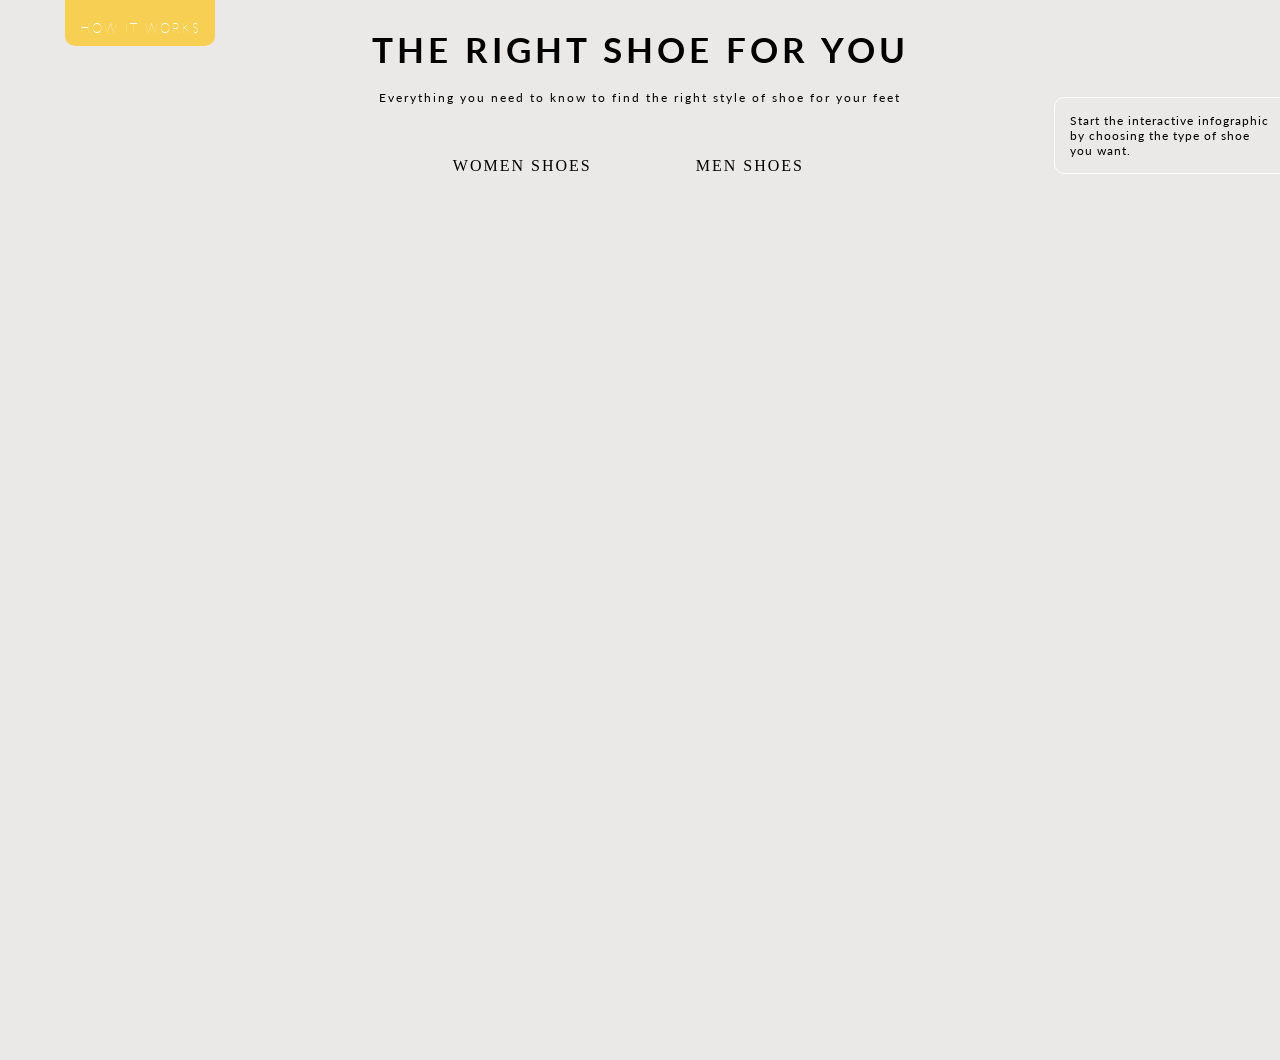
<file: Main.html>
<!DOCTYPE html>

<html lang="en">
<head>
	  <meta charset = "utf-8"/>
		<link rel="stylesheet" type="text/css" href="Main.css"/>
		<link href="https://fonts.googleapis.com/css?family=Lato|Roboto:300,400" rel="stylesheet">
		<script type="text/javascript" src = "Main.js"></script>
</head>

<body>
<div style="cursor: pointer;" onclick="test()" id = "square">HOW IT WORKS</div>


	<!--- Main Intro -->
	<div class = "TitleDiv" >
	<h1 class="animate right">THE RIGHT SHOE FOR YOU</h1><br/>
	<p class="animate left">Everything you need to know to find the right style of shoe for your feet</p>
</div>

<div id = "moreInfoSection">
	<div class = "moreInfoText1">
		  WELCOME TO THIS INTERACTIVE WEB INFOGRAPHIC.</div>
			<div class = "moreInfoText">
		 THE GOAL OF THIS DYNAMIC INFOGRAPHIC IS TO TEACH YOU ABOUT THE IMPORTANCE OF CHOOSING
			THE RIGHT SHOES FOR YOUR FEET, TAKING INTO CONSIDERATION YOUR STYLE, YOUR ARCH TYPE AND YOUR FOOT ALIGNMENT.
<br/><br/>
			FILL OUT THE WEB FORM ACCORDING TO YOUR FEET TYPE AND LEARN ALONG THE WAY. INTERACTIVE ELEMENTS WILL POP UP DURING YOUR JOURNEY
			& YOU WILL SEE THE INFOGRAPHIC EXPAND AS YOU ENTER MORE & MORE INFORMATION.
			</div>
			<div class = "moreInfoText1">HAVE FUN!</div>
</div>

<div id = "firstSentence">
Start the interactive infographic <br/> by choosing the type of shoe you want.
</div>

<div class = "topSectionDiv">
	<form>
	<table class = "topSectionTable1">
			<tr>
				  <td class = "radioButtonColumn1">

							  <label><input type="radio" id = "radioStyle1" name = "shoes" value = "FemaleShoes"/>
									<a href="#" id ="radioOption0" class = "initOption0" onclick="test1()">WOMEN SHOES</a></label>


					</td>
					<td class = "radioButtonColumn2">
						<label><input type="radio" id = "radioStyle2" name = "shoes" value = "MenShoes"/>
							<a href="#" id = "radioOption1" class = "initOption1" onclick="test2()">MEN SHOES</a></label>
						</td>
			</tr>
	</table>
	</form>

	<div id = "typeID">
		  What style of shoe are you looking for?
	</div>

	<table class = "topSectionTable">
		<tr>
			  <td class = "boxes">
					<?xml version="1.0" encoding="utf-8"?>
				<!-- Generator: Adobe Illustrator 22.0.1, SVG Export Plug-In . SVG Version: 6.00 Build 0)  -->
				<svg id="sneakerIcon" onclick="firstSectionDisplay()" onmouseover="mouseOver1()" onmouseout="mouseOver2()" version="1.1" xmlns="http://www.w3.org/2000/svg" xmlns:xlink="http://www.w3.org/1999/xlink" x="0px" y="0px"
					 viewBox="0 0 449.1 458.3" style="enable-background:new 0 0 449.1 458.3;" xml:space="preserve">
				<style type="text/css">
					.st0{fill:#F8D146;}
					.st1{fill:none;stroke:#FFFFFF;stroke-width:3;stroke-miterlimit:10;}
					.st2{fill:#FFFFFF;}
				</style>
				<circle class="st0" cx="220.5" cy="225.8" r="215.9"/>
				<circle class="st1" cx="220.5" cy="225.8" r="199"/>
				<g>
					<path class="st2" d="M119.9,285c4.1,6.7,23.6,8.8,31.4,8.1c12.9-1.1,43-7.5,50.6-9.7c21.6-6.4,40.6-19.7,62.1-26.5
						c13.9-4.4,23.3-7.3,36.2-14.2c5.5-2.9,11.4-7.1,10.9-13.3c-0.3-2.7-5.1-12.4-6.9-14.4c-18.7-21.7-26.9-48.9-28.8-50.2
						c-4.8-3.4-9.1-1.5-13.5,2.5c-4.4,4-9.3,7.5-14.4,10.5c-1.7,1-7.2,0.8-7.2-4.4c0-4.9-6.8-7-11.8-7.1c-8.4-0.1-21.1,13.7-23.8,16.1
						c-9.8,8.7-24.2,35.5-31.8,46.2c-7.4,10.5-13.4,15.2-24.4,21.8c-7.6,4.6-15,9.4-22.2,14.6C121.2,268.7,116.9,280,119.9,285z"/>
					<g>
						<path class="st2" d="M119.3,285.4c3.8,5.4,11.8,6.8,17.8,7.7c6.4,1,12.6,1.1,19,0.2c15.2-2,30.7-4.8,45.4-9.1
							c22.8-6.5,42.6-20.3,65.2-27.5c9.9-3.1,19.7-6.5,29.1-11.1c6.2-3,16.9-7.8,15.9-16.4c-0.7-5.6-4.7-11.9-8.2-16.1
							c-7.1-8.7-13-18.3-18-28.3c-3-6-5.3-12.4-8.4-18.4c-2.4-4.8-8.1-5-12.4-2.3c-4.7,2.9-8.5,7.1-13.1,10.1c-2.1,1.4-4.7,3.7-7.4,3.1
							c-3.3-0.8-2.7-4.2-3.8-6.5c-2.5-5.4-11.4-6.3-16.3-4.4c-6.6,2.4-12.2,7.9-17.1,12.7c-4.6,4.5-8.8,9.1-12.5,14.4
							c-11.8,16.7-20.2,37.7-37,50.2c-10.3,7.6-22.4,12.8-32.2,21.2C120.2,269.2,116,278.8,119.3,285.4c0.4,0.9,1.7,0.1,1.3-0.8
							c-2.2-4.3-0.2-10,2-13.9c2.8-5.1,8-7.9,12.7-11.1c8.1-5.5,17-10,24.7-16.1c12.1-9.4,19.2-23.4,27.2-36.2
							c7.4-11.8,15.1-22.4,25.6-31.6c6.3-5.5,14-11.4,22.6-7.4c4.3,2,3,5.5,5.3,8.5c1.3,1.7,3.7,2.4,5.7,2c2.9-0.5,5.9-3.2,8.2-4.8
							c4.3-3,8.8-9,14-10c7.2-1.5,8.6,6.3,10.8,11.2c3.2,7.3,6.7,14.5,10.8,21.3c2.5,4.2,5.1,8.3,8,12.2c2.3,3.1,5,5.9,6.9,9.2
							c1.7,3,3.7,6.4,4.6,9.7c1.7,6.3-3.2,10.5-8.1,13.3c-8.8,5.2-18.5,8.9-28.2,12.1c-9.4,3.1-18.6,6.1-27.6,10.2
							c-9.5,4.3-18.7,9.3-28.2,13.4c-16,7-33.1,10.3-50.3,13.4c-7.2,1.3-14.5,2.7-21.8,2.4c-7.4-0.3-20.3-1.1-25.1-7.8
							C120,283.8,118.7,284.6,119.3,285.4z"/>
					</g>
				</g>
				<g>
					<path class="st0" d="M120.1,280.3c4.1,6.7,23.6,8.8,31.4,8.1c12.9-1.1,43-7.5,50.6-9.7c21.6-6.4,40.6-19.7,62.1-26.5
						c13.9-4.4,23.3-7.3,36.2-14.2c5.5-2.9,11.4-7.1,10.9-13.3c-0.3-2.7-5.1-12.4-6.9-14.4c-18.7-21.7-26.9-48.9-28.8-50.2
						c-4.8-3.4-9.1-1.5-13.5,2.5c-4.4,4-9.3,7.5-14.4,10.5c-1.7,1-7.2,0.8-7.2-4.4c0-4.9-7-8.2-11.9-8.6c-15.6-1.3-18.9,9.1-21.8,12.7
						c-8.3,10.2-26,40.5-33.6,51.2c-7.4,10.5-13.4,15.2-24.4,21.8c-7.6,4.6-15,9.4-22.2,14.6C121.3,264,117,275.3,120.1,280.3z"/>
					<g>
						<path class="st2" d="M119.4,280.7c3.8,5.3,11.8,6.8,17.8,7.7c6.8,1.1,13.3,1,20.1,0.1c15.5-2.1,31.6-4.9,46.5-9.6
							c11.1-3.5,21.5-8.7,32-13.8c11.2-5.5,22.4-10.2,34.3-14c9.9-3.2,19.7-6.8,28.9-11.6c6-3.1,14.5-8.1,12.5-16.2
							c-1.9-7.8-7.4-13.8-12-20c-6.3-8.5-11.5-17.7-15.9-27.3c-1.5-3.2-3-6.5-4.4-9.8c-0.8-1.9-1.5-4.4-2.8-6c-4.8-6.1-12.2-0.6-16.4,3
							c-3.1,2.6-11.1,10.5-15.8,9.4c-2.9-0.7-3.5-7.2-6.1-9.5c-5.3-4.7-14.2-5.1-20.5-2.6c-5.4,2.1-8,6.4-11.1,10.9
							c-4.1,5.9-8.3,11.7-12.2,17.7c-5.5,8.6-10.9,17.3-16.4,25.9c-5.6,8.7-11.4,17.1-19.8,23.4c-10.3,7.8-22.2,13.2-32.3,21.3
							C120.4,264.1,116,274,119.4,280.7c0.4,0.9,1.7,0.1,1.3-0.8c-2.2-4.3-0.2-10,2-13.9c3-5.3,8.6-8.3,13.5-11.6
							c7.9-5.3,16.5-9.7,24-15.6c11.7-9.2,19-22.9,26.8-35.2c7.2-11.4,14.9-22.3,22.3-33.5c4.5-6.8,10.8-10.3,19.2-9.4
							c2.4,0.2,4.8,0.9,6.9,2.2c3.2,1.9,3.3,4,4.4,7.1c0.7,2,1.6,3.4,3.8,4c1.5,0.5,3,0.3,4.4-0.3c4.7-1.8,9.3-6.1,13.2-9.4
							c3.7-3.1,10.3-8.5,14.4-2.6c1.1,1.7,1.8,3.9,2.6,5.8c3,7,6.2,13.8,9.9,20.5c4.7,8.4,10.4,15.7,16,23.4c1.8,2.4,3.1,5.3,4.3,8
							c2.5,5.5,2.6,10-2.5,14.2c-7.8,6.6-19.1,10.3-28.5,13.6c-9.4,3.3-19,6-28.2,10c-9.8,4.3-19.3,9.4-29,13.8
							c-16.4,7.5-33.7,11-51.4,14.2c-7.6,1.4-15.3,3-23,2.6c-7.4-0.3-20.3-1.1-25.1-7.8C120.2,279.1,118.9,279.9,119.4,280.7z"/>
					</g>
				</g>
				<g>
					<g>
						<path class="st2" d="M118.9,275.8c14.3,4.1,29.7,7.3,44.5,4.1c18.3-3.9,37.1-8.3,54.6-15.1c6.1-2.4,11.9-5.2,17-9.3
							c5.7-4.6,12.2-7.8,18.6-11.2c17.8-9.4,35.9-19.4,54.9-26c0.9-0.3,0.5-1.8-0.4-1.4c-16.2,5.6-31.6,13.8-46.8,21.7
							c-8.3,4.3-17.9,8.2-25.3,14.1c-16.5,13.2-38.5,17.6-58.6,22.5c-8,1.9-16,4.3-24.3,4.6c-11.5,0.4-23-2.1-34-5.3
							C118.3,274,117.9,275.5,118.9,275.8L118.9,275.8z"/>
					</g>
				</g>
				<g>
					<path class="st0" d="M203.4,227.8c-7.2-6-14-11-21.6-16.5l-1.9,2.9c8.1,4.4,14.6,9.7,21.6,15.7"/>
					<g>
						<path class="st2" d="M203.6,227.6c-7-5.8-14.3-11.2-21.7-16.5c-0.2-0.1-0.4,0-0.5,0.1c-0.6,1-1.3,1.9-1.9,2.9
							c-0.1,0.2,0,0.4,0.1,0.5c7.8,4.4,14.7,9.8,21.5,15.6c0.4,0.3,0.9-0.2,0.5-0.5c-3.2-2.7-6.5-5.5-9.8-8c-2.1-1.6-4.2-3.1-6.3-4.5
							c-1-0.7-5-2.6-5-3.2c0-0.2,0.7-1.2,0.9-1.3c1.2-1-0.6-1,1.6,0c2.2,1,4.3,3.1,6.2,4.5c4.7,3.5,9.4,7.1,13.9,10.9
							C203.5,228.4,204,227.9,203.6,227.6L203.6,227.6z"/>
					</g>
				</g>
				<g>
					<path class="st0" d="M209.2,220.5c-7.2-6-14.6-11.8-22.2-17.2l-1.9,2.9c8.1,4.4,15.1,10.5,22.1,16.4"/>
					<g>
						<path class="st2" d="M209.7,220c-7.2-6-14.7-11.8-22.3-17.3c-0.3-0.2-0.8,0-1,0.3c-0.6,1-1.3,1.9-1.9,2.9c-0.2,0.3-0.1,0.8,0.3,1
							c8,4.5,15,10.4,22,16.3c0.7,0.6,1.8-0.4,1.1-1.1c-3.6-3-7.1-6.1-10.8-8.9c-2.1-1.6-4.1-3.1-6.3-4.5c-0.9-0.6-1.9-1.4-2.9-1.8
							c-1.2-0.5-1.6-0.2-1.5-1c0-0.2,0.7-1.3,0.9-1.4c1.1-0.6-0.2,0,0.9,0.5c2.2,1,4.4,3.2,6.3,4.7c4.8,3.7,9.6,7.5,14.3,11.4
							C209.4,221.7,210.5,220.6,209.7,220L209.7,220z"/>
					</g>
				</g>
				<g>
					<path class="st0" d="M214.2,211.8c-7.2-6-14.6-11.8-22.2-17.2l-1.9,2.9c8.1,4.4,15.1,10.5,22.1,16.4"/>
					<g>
						<path class="st2" d="M214.5,211.5c-7.2-6-14.6-11.8-22.2-17.3c-0.2-0.1-0.4,0-0.5,0.1c-0.6,1-1.3,1.9-1.9,2.9
							c-0.1,0.2,0,0.4,0.1,0.5c8,4.5,15.1,10.4,22.1,16.4c0.4,0.3,0.9-0.2,0.5-0.5c-3.5-3-7.1-6-10.7-8.9c-2.1-1.6-4.1-3.1-6.3-4.5
							c-1.4-0.9-4.6-2.2-4.5-3.4c0-0.2,0.8-1.3,0.9-1.4c1-0.4,0.2-0.2,1.4,0.4c2.2,1,4.4,3.2,6.3,4.7c4.9,3.7,9.6,7.5,14.3,11.4
							C214.4,212.4,214.9,211.9,214.5,211.5L214.5,211.5z"/>
					</g>
				</g>
				<g>
					<path class="st0" d="M217.6,204.5c-6.4-5.4-10.8-9.3-17.1-14c-1.4-1-3.2-1.1-4.7-0.2l-1.2,0.7c8.1,4.4,14,9.8,21,15.8"/>
					<g>
						<path class="st2" d="M217.8,204.3c-4.8-4.1-9.6-8.2-14.6-12.1c-3.3-2.5-5.2-3.7-8.8-1.4c-0.2,0.1-0.3,0.5,0,0.6
							c7.7,4.3,14.3,10,21,15.8c0.4,0.3,0.9-0.2,0.5-0.5c-3.3-2.9-6.7-5.8-10.1-8.5c-2.9-2.3-7-4-9.6-6.6c-0.5-0.5-1.6,0-0.5-0.7
							c0.6-0.4,3.9-0.2,4.6,0c2.1,0.7,4.4,3.3,6.1,4.8c3.7,3,7.3,6.1,10.9,9.2C217.7,205.1,218.2,204.6,217.8,204.3L217.8,204.3z"/>
					</g>
				</g>
				<g>
					<path class="st0" d="M206.2,224.7c-10.3-6.2-21.9-5.3-32.5-0.9l3-3.6c10.1-5.2,21.4-3.5,30.6,2.5"/>
					<g>
						<path class="st2" d="M206.4,224.4c-9.3-5.2-21.3-6.1-31.2-1.6c-0.9,0.4-1.5,1.7-0.4,0.2c0.4-0.6,0.9-1.3,1.5-1.8
							c2.8-2.5,7.6-3.4,11.2-3.6c7-0.5,13.6,1.8,19.5,5.5c0.4,0.3,0.8-0.4,0.4-0.6c-6.4-4-13.8-6.4-21.5-5.4c-5.8,0.7-9,2.3-12.6,6.6
							c-0.2,0.3,0,0.8,0.4,0.6c10.7-4.2,21.9-4.8,32.2,0.9C206.4,225.2,206.8,224.6,206.4,224.4L206.4,224.4z"/>
					</g>
				</g>
				<g>
					<path class="st0" d="M211.2,217.5c-9.5-3.3-23.6-5-33.1-1.6l3-3.6c8.7-3.5,22.6-1,31,3.1"/>
					<g>
						<path class="st2" d="M211.3,217.1c-5.4-1.8-11-2.9-16.7-3.3c-0.9-0.1-17.1,0.7-16.1,2.2c-0.4-0.6,3.4-3.5,3.9-3.7
							c2.8-1.3,6.7-1.3,9.7-1.2c6.8,0.2,13.6,1.9,19.8,4.7c0.4,0.2,0.8-0.4,0.4-0.6c-6.7-3.1-14.2-4.9-21.7-4.8c-2.7,0-7.3,0.1-9.6,1.7
							c-1.2,0.8-2.2,2.5-3.1,3.7c-0.2,0.3,0,0.8,0.4,0.6c10.5-3.5,22.6-1.9,32.9,1.6C211.5,218,211.7,217.3,211.3,217.1L211.3,217.1z"/>
					</g>
				</g>
				<g>
					<path class="st0" d="M215.4,209.8c-9.5-3.3-22.9-4.4-32.4-0.9l3-3.6c8.7-3.5,21.7-1.7,30.1,2.4"/>
					<g>
						<path class="st2" d="M215.5,209.4c-5.3-1.7-10.8-2.8-16.3-3c-0.8,0-16.7,0.8-15.8,2.5c-0.2-0.4,2.8-3.2,3.3-3.4
							c2.5-1.4,6.3-1.6,9.1-1.6c6.9-0.2,13.9,1.3,20.1,4.2c0.4,0.2,0.8-0.4,0.4-0.6c-6.6-3-14-4.6-21.3-4.2c-2.8,0.1-6.8,0.3-9.2,1.8
							c-1.2,0.8-2.2,2.5-3.1,3.6c-0.2,0.3,0,0.8,0.4,0.6c10.4-3.5,22-2.5,32.2,0.9C215.7,210.3,215.9,209.6,215.5,209.4L215.5,209.4z"/>
					</g>
				</g>
				<g>
					<path class="st0" d="M218.2,202.6c-9.5-3.3-21.7-4.1-31.2-0.7l3-3.6c8.7-3.5,20.5-2.3,28.9,1.8"/>
					<g>
						<path class="st2" d="M218.3,202.2c-5.1-1.7-10.3-2.7-15.7-2.9c-0.9,0-16.1,1-15.1,2.6c-0.1-0.1,2.4-3,2.6-3.2
							c2.1-1.6,6.4-1.9,8.9-2c6.8-0.5,13.6,0.9,19.8,3.7c0.4,0.2,0.8-0.4,0.4-0.6c-6.5-3-13.7-4.4-20.9-3.8c-2.5,0.2-6.2,0.5-8.4,1.9
							c-1.2,0.8-2.1,2.5-3,3.6c-0.2,0.3,0,0.8,0.4,0.6c10.1-3.4,21-2.6,31,0.7C218.6,203.1,218.8,202.4,218.3,202.2L218.3,202.2z"/>
					</g>
				</g>
				<g>
					<g>
						<path class="st2" d="M198.4,186c4.5,1.5,8.7,4.4,13.3,5.5c4,1,5.4-0.8,7.7-3.9c2.3-3.2,8.5-10.8,7.1-15.2
							c-1.5-4.4-10.8-5.1-14.3-6c-0.9-0.2-1.3,1.2-0.4,1.4c2.1,0.5,4.1,1,6.2,1.6c0.9,0.3,2.1,0.4,3,0.9c0.4,0.1,0.9,0.3,1.3,0.4
							c0.5,2.2,1.1,4.4,1.6,6.6c-0.5,3.3-6.1,11.5-8.9,12.7c-2.7,1.1-6.4-1.3-8.8-2.3c-2.4-1.1-4.9-2.2-7.4-3
							C197.9,184.3,197.5,185.7,198.4,186L198.4,186z"/>
					</g>
				</g>
				<g>
					<g>
						<path class="st2" d="M272.1,176.7c0.6-3.7,0.9-9.6-2.6-11.9c-3.5-2.3-8.8-0.8-12.3,0.8c-0.9,0.4-0.1,1.7,0.8,1.3
							c2.7-1.3,7-2.6,9.9-1.3c3.4,1.6,3.3,7.3,2.8,10.7C270.5,177.2,272,177.6,272.1,176.7L272.1,176.7z"/>
					</g>
				</g>
				<g>
					<path class="st0" d="M198.5,232.9c-7.2-6-13.9-9.4-21.5-14.9l-1.9,2.9c8.1,4.4,14.1,7.8,21.1,13.8"/>
					<g>
						<path class="st2" d="M198.7,232.6c-6.8-5.6-14.4-9.9-21.6-15c-0.2-0.1-0.4,0-0.5,0.1c-0.6,1-1.3,1.9-1.9,2.9
							c-0.1,0.2,0,0.4,0.1,0.5c7.4,4.1,14.6,8.3,21.1,13.7c0.4,0.3,0.9-0.2,0.5-0.5c-3.1-2.6-6.3-5-9.6-7.2c-1.8-1.2-11-5.4-11.1-6.7
							c0-0.2,0.7-1.2,0.9-1.3c1.2-1-0.6-1,1.6,0c2.1,1,4.2,2.8,6.2,4.1c4.8,3.1,9.5,6.1,13.9,9.7C198.6,233.4,199.1,232.9,198.7,232.6
							L198.7,232.6z"/>
					</g>
				</g>
				<g>
					<path class="st0" d="M201.4,230c-9.5-3.3-23.3-6.5-32.8-0.5l3-3.6c10.5-5.8,21.3-3.3,31.1,2.1"/>
					<g>
						<path class="st2" d="M201.5,229.6c-8.7-3-21.6-6.7-30.4-1.8c-1.9,1-2.7,2.6-0.7,0.2c2.1-2.5,4.8-3.6,8-4.3
							c8.5-2,16.7,0.7,24.2,4.7c0.4,0.2,0.8-0.4,0.4-0.6c-6.6-3.5-13.8-6.1-21.4-5.3c-5.9,0.6-9.6,2.5-13.2,6.9
							c-0.3,0.3,0.1,0.8,0.5,0.6c10-5.8,22.2-3,32.5,0.5C201.8,230.5,202,229.8,201.5,229.6L201.5,229.6z"/>
					</g>
				</g>
				<g>
					<path class="st2" d="M201.4,180.5c3.2,1,7.4,2.8,10.5,4.2c0.6,0.3,1.4,0.6,2,0.4c0.5-0.1,0.9-0.6,1.2-1c2.2-2.5,4.1-5.3,5.6-8.2
						c0.1-0.1,0.1-0.3,0.1-0.4c0-0.2-0.2-0.3-0.3-0.4c-2.7-2.2-9.5-2.9-12.7-4.2"/>
					<g>
						<path class="st2" d="M201.2,181.2c2.8,0.9,5.5,2,8.1,3.2c1.3,0.6,3.1,1.8,4.6,1.5c2.7-0.6,5.4-5.8,6.6-7.9
							c1.4-2.5,1.4-3.2-1.3-4.5c-3.5-1.6-7.5-1.9-11.1-3.2c-0.9-0.3-1.3,1.1-0.4,1.4c2.1,0.8,4.3,1.2,6.5,1.8c1.3,0.3,3.5,0.6,4.6,1.5
							c1.4,1.1,0.6,2-0.3,3.4c-0.9,1.4-1.9,3.3-3.1,4.4c-1.9,1.7-3.8,1.1-6,0.1c-2.6-1.1-5.2-2.2-7.9-3.1
							C200.6,179.4,200.2,180.9,201.2,181.2L201.2,181.2z"/>
					</g>
				</g>
				<g>
					<g>
						<path class="st2" d="M234.1,179.7c5.8-2.1,7.6-13.6,3-17.5c-0.7-0.6-1.8,0.4-1.1,1.1c3.7,3.1,2.5,13.3-2.3,15
							C232.8,178.6,233.1,180,234.1,179.7L234.1,179.7z"/>
					</g>
				</g>
				<g>
					<g>
						<path class="st2" d="M141.8,249.4c-0.2,5.7,4.9,5.1,9.1,4.6c6.7-0.7,13.4-2.1,19.8-4.3c11.3-3.9,23-10.1,31.2-18.9
							c4.9-5.2,9.1-11.1,12.4-17.4c3.3-6.2,4.8-12.9,7.6-19.2c3-6.9,6.3-12.7,13.8-15c9.4-2.9,16.9,1,26.1,2.2c6,0.8,11.6-1,15.3-6
							c3.1-4.3,3.1-7.5,1-12c-0.3-0.7-1.4-0.3-1.4,0.4c0,3.9-1.3,8.9-4.4,11.7c-3.9,3.6-9.8,1.8-14.2,0.4c-6.5-1.9-13-3.5-19.7-1.8
							c-0.9,0.2-0.5,1.7,0.4,1.4c6.2-1.5,12.2-0.2,18.1,1.6c4,1.2,8.3,2.7,12.5,1.6c6.2-1.6,8.9-9.2,8.9-15c-0.5,0.1-0.9,0.3-1.4,0.4
							c1.6,3.4,2,5.7-0.2,9.3c-3.3,5.5-9.1,7.3-15.3,6.4c-7-1.1-13.4-4.3-20.7-3.4c-5.4,0.7-10.9,2.6-14.4,6.9
							c-3.8,4.8-6.3,10.9-8.1,16.6c-4.5,14.8-13.8,29.2-26.9,37.7c-6.6,4.3-13.5,8-20.9,10.5c-3.9,1.3-27.3,8.3-27,1.1
							C143.4,248.4,141.9,248.4,141.8,249.4L141.8,249.4z"/>
					</g>
				</g>
				<g>
					<path class="st2" d="M304.3,210.3c-9.9,2.8-24.6,9.5-34,13.7c-17.9,8-34.2,24.1-52.1,32.3c-72.7,33.6-98.6,15.3-96,9l3.1-4.1
						c-2.7,7.6,26.2,23.1,95.3-9.8c17.7-8.4,32.2-22.8,50.1-30.8c9.4-4.2,21.7-9.9,31.6-12.7L304.3,210.3z"/>
				</g>
				<g>
					<g>
						<path class="st2" d="M279.7,215.8c-2.3-4.7-3.3-9.7-2.8-14.9c0.5-4.9,2.9-8.7,4.6-13.2c2.2-5.8,1.2-11-2.6-15.8
							c-0.6-0.8-1.7,0.3-1.1,1.1c7.2,9.1-0.3,16.2-2.1,25.4c-1.2,6.3-0.2,12.4,2.6,18.1C278.8,217.5,280.1,216.7,279.7,215.8
							L279.7,215.8z"/>
					</g>
				</g>
				</svg>
				</td>

				<td class = "boxes">
					<?xml version="1.0" encoding="utf-8"?>
<!-- Generator: Adobe Illustrator 22.0.1, SVG Export Plug-In . SVG Version: 6.00 Build 0)  -->
<svg id = "winterIcon" onclick="firstSectionDisplay()" onmouseover="mouseOver3()" onmouseout="mouseOver4()" version="1.1" xmlns="http://www.w3.org/2000/svg" xmlns:xlink="http://www.w3.org/1999/xlink" x="0px" y="0px"
	 viewBox="0 0 448.5 461.4" style="enable-background:new 0 0 448.5 461.4;" xml:space="preserve">
<style type="text/css">
	.st0v2{fill:#F8D146;}
	.st1v2{fill:#FFFFFF;}
	.st2v2{fill:none;stroke:#FFFFFF;stroke-width:2;stroke-miterlimit:10;}
	.st3{fill:#FFFFFF;stroke:#FFFFFF;stroke-miterlimit:10;}
	.st4{fill:#F8D146;stroke:#FFFFFF;stroke-miterlimit:10;}
	.st5{fill:none;stroke:#FFFFFF;stroke-width:3;stroke-miterlimit:10;}
</style>
<circle class="st0v2" cx="223.3" cy="229.5" r="215.9"/>
<g>
	<g>
		<path class="st1v2" d="M184.6,269.2l14.5,10.7l6-0.9c6.1-0.9,10.4-5.6,9.9-11.7l-1.6-44.7c-0.2-6.1-11.6-26-14.3-35.1
			c-0.5-1.8-1.3-31.7-4.4-30.4c-9,3.7-28,5.4-42.5,0.1l-6.6,43.6c-0.5,12.5-13.8,54.1-24.2,66.3c-5.4,6.3-18.6,11.6-23.2,18.9
			c-0.7,1.1,2.4,6.2,4.4,6.6c20,3.8,47.7-1.5,51.2-2.1c20.2-3.7,16.6-36,30.8-47.9V269.2z"/>
		<g>
			<path class="st1v2" d="M183.8,270.5c2,1.5,4,3,6,4.4c2.5,1.8,5.2,4.6,8,5.9c4,1.8,11.8-1,14.8-3.8c4.2-3.9,3.8-8.9,3.7-14
				c-0.2-7-0.5-14-0.7-21c-0.2-5.9-0.4-11.8-0.6-17.7c-0.2-5.3-2.5-10-4.6-14.8c-3.3-7.3-8.5-15.1-9.8-23.1
				c-1.1-6.6-0.8-13.5-1.5-20.1c-0.4-3.6-0.2-11.8-5.5-10.4c-13.5,3.6-27.3,4.4-40.8-0.3c-0.7-0.2-1.7,0.3-1.8,1
				c-2,13.1-4,26.2-6,39.3c-2.5,16.3-6.5,31.8-12.6,47.2c-3.7,9.3-7.8,20.2-16,26.4c-4.7,3.6-10,6.4-14.5,10.2
				c-2.7,2.3-6,4.8-4.5,8.6c1.8,4.6,5,5.6,9.6,6.2c6.6,0.8,13.2,0.9,19.8,0.5c9.1-0.5,18.4-1.5,27.4-3.3
				c22.3-4.6,17.3-35.6,31.7-48.4c-0.9-0.4-1.7-0.7-2.6-1.1c0,8.9,0,17.9,0,26.8c0,1.9,3,1.9,3,0c0-8.9,0-17.9,0-26.8
				c0-1.4-1.6-1.9-2.6-1.1c-6.2,5.5-9,13.7-11.5,21.4c-2.7,8.3-5.1,19.1-13.1,24c-6.3,3.8-16.2,3.9-23.2,4.7
				c-6.1,0.6-12.2,1-18.3,0.9c-4.3-0.1-16.9,1-17.5-5.2c-0.5-4.3,10.1-9.6,13.3-11.8c3.8-2.5,7.5-5.1,10.3-8.7
				c5.4-7,8.8-15.7,12-23.8c5.6-14.5,9.6-29.1,11.9-44.4c2.1-13.7,4.2-27.3,6.2-41c-0.6,0.3-1.2,0.7-1.8,1c10,3.5,21,4.2,31.5,2.8
				c2.2-0.3,4.4-0.7,6.5-1.2c1.2-0.3,4.3-1.9,5.3-1.7c-1.2-0.3-0.4,1.1-0.1,1.9c0.4,1.6,0.6,3.3,0.8,5c0.8,6.3,1,12.6,1.5,18.9
				c0.4,5.6,2.9,10.5,5.2,15.5c3.2,7,8.4,14.9,9.3,22.8c0.4,3.3,0.2,6.8,0.4,10.2c0.4,11.3,1.2,22.7,1.2,34.1
				c0,5.9-2.9,9.5-8.8,10.7c-1.3,0.3-2.6,0.3-3.9,0.6c-0.4,0.1-1,0.2-1.5,0.2c-1.4,0,1.3,0.6,0-0.1c-4.9-2.9-9.4-6.9-14-10.3
				C183.8,266.8,182.3,269.4,183.8,270.5z"/>
		</g>
	</g>
	<path class="st2v2" d="M195.5,156.1c0,2.4-9.6,3.6-21.4,3.6s-21.4-1.2-21.4-3.6s9.6-5.2,21.4-5.2S195.5,153.7,195.5,156.1z"/>
</g>
<g>
	<g>
		<path class="st3" d="M369.5,289.2c-7.8,2.7-15.7,5.8-23.8,7.1c-20.5,3.4-25.5,5.3-46.2,1.6c-8.2-1.5-15.6-4.5-21.8-10.3
			c-2.3-2.1-5.1-3.6-7.5-5.5c-4.8-3.7-9.4-4.8-14.6-0.5c-1.1,0.9-3.2,1.6-4.4,1.2c-6.8-2.3-13.5-4.9-20.1-7.6
			c-2.4-1-3.1-2.9-2.8-5.9c0.4-4.1-0.3-8.5-1.5-12.5c-3.1-10.3-1.9-20.4,1.1-30.4c3.9-13.1,1.3-38.9,1.2-44c-0.2-5.7,5.7-6.5,9-5.7
			c3.3,0.8,3.1,4.3,2.6,10.2c0,0.5,3.6,1.8,4.7,2c3.8,0.5,10.6,0.2,11.3,0.2c4.4,0.2,8.9,0.3,13.4,0.4c1.6,0,3.1,0.1,4.7,0.1
			c3.7,0.1,7.4,0.2,11.4,0.3c0.2,0.5,1.1,2.2,1.5,4c5.2,27.1,14.8,42.1,35.8,57c10.5,7.4,16,11.7,28,14.9c3.6,0.9,7.1,2.3,10.6,3.8
			c6.6,2.8,7.7,9.6,10.6,15C373,285.5,371,288.7,369.5,289.2z"/>
	</g>
	<g>
		<path class="st0v2" d="M269.5,239.5c-0.8,0.9-2,1-3,1c-6.5,0.1-13.3,0.1-19.2-3.1c-0.8-0.4-1.6-1-2.2-1.8c-0.6-1.1-0.7-2.5-0.8-3.8
			c-0.7-14.4,1.3-30.3,1-44.9c3.8,0.5,10.6,0.2,11.3,0.2c4.4,0.2,8.9,0.3,13.4,0.4c0.1,16.1,0.2,32.2,0.3,48.3
			C270.3,237.1,270.3,238.6,269.5,239.5z"/>
		<g>
			<path class="st0v2" d="M268.7,238.7c-1.9,1.5-6.5,0.8-8.8,0.6c-2.9-0.2-5.8-0.5-8.6-1.4c-2.1-0.7-4.8-1.6-5.7-3.8
				c-0.5-1.1-0.3-2.8-0.3-4.1c-0.1-2.9-0.1-5.9,0-8.8c0.2-11.4,1.3-22.8,1.1-34.3c-0.4,0.4-0.8,0.8-1.1,1.1
				c8.1,0.8,16.5,0.4,24.7,0.6c-0.4-0.4-0.8-0.8-1.1-1.1c0.1,8.4,0.1,16.7,0.2,25.1c0,3.9,0,7.7,0.1,11.6c0,4.1,1.3,11-0.5,14.7
				c-0.6,1.3,1.3,2.4,1.9,1.1c1.5-3.1,0.9-6.7,0.9-10c0-4.5-0.1-9-0.1-13.5c-0.1-9.7-0.1-19.3-0.2-29c0-0.6-0.5-1.1-1.1-1.1
				c-8.1-0.2-16.6,0.1-24.7-0.6c-0.6-0.1-1.1,0.6-1.1,1.1c0.1,8.4-0.4,16.8-0.8,25.2c-0.3,6.8-1.3,14.5-0.1,21.2
				c0.9,5.3,6.7,6.8,11.4,7.6c4.5,0.8,11.8,2.2,15.6-0.8C271.5,239.4,269.9,237.8,268.7,238.7z"/>
		</g>
	</g>
	<path class="st4" d="M286.6,189.9c0,3-11.9,4.4-26.5,4.4c-14.6,0-26.5-1.4-26.5-4.4c0-3,11.9-6.4,26.5-6.4
		C274.8,183.5,286.6,186.9,286.6,189.9z"/>
	<g>
		<g>
			<path class="st1v2" d="M232,188c0.5,2.4,1,4.7,1.6,7.1c0.5,1.9,3.4,1.1,2.9-0.8c-0.6-2.3-1.2-4.7-1.6-7.1
				C234.6,185.3,231.7,186.1,232,188L232,188z"/>
		</g>
	</g>
	<g>
		<g>
			<path class="st1v2" d="M238.3,192.9c-3.5-1-3.4-5.3-3.4-8.2c0-1.9-3-1.9-3,0c-0.1,4.4,0.6,9.7,5.6,11.1
				C239.4,196.4,240.2,193.5,238.3,192.9L238.3,192.9z"/>
		</g>
	</g>
	<g>
		<g>
			<path class="st1v2" d="M232.3,183.9c0.2,4.7-0.7,10.3,4.5,12.5c1.8,0.7,2.6-2.2,0.8-2.9c-3.4-1.4-2.2-6.8-2.3-9.6
				C235.2,181.9,232.2,181.9,232.3,183.9L232.3,183.9z"/>
		</g>
	</g>
	<g>
		<g>
			<path class="st1v2" d="M243,193c-2.1-0.3-4.2-0.9-5.9-2.2c-1.7-1.3-1.8-3.3-2-5.3c-0.1-1.9-3.1-1.9-3,0c0.2,2.5,0.5,5.1,2.3,6.9
				c2,2,5.1,3,7.8,3.4C244,196.2,244.9,193.3,243,193L243,193z"/>
		</g>
	</g>
	<g>
		<g>
			<path class="st1v2" d="M232.7,187.5c0,0.4,0,0.9,0,1.3c0,0.8,0.7,1.5,1.5,1.5c0.8,0,1.5-0.7,1.5-1.5c0-0.4,0-0.9,0-1.3
				c0-0.8-0.7-1.5-1.5-1.5C233.4,186.1,232.7,186.7,232.7,187.5L232.7,187.5z"/>
		</g>
	</g>
</g>
<circle class="st5" cx="225.1" cy="229.5" r="199"/>
</svg>

				</td>


				<td class = "boxes">

					<?xml version="1.0" encoding="utf-8"?>
					<!-- Generator: Adobe Illustrator 22.0.1, SVG Export Plug-In . SVG Version: 6.00 Build 0)  -->
					<svg id="summerIcon" onclick="firstSectionDisplay()" onmouseover="mouseOver5()" onmouseout="mouseOver6()" version="1.1" xmlns="http://www.w3.org/2000/svg" xmlns:xlink="http://www.w3.org/1999/xlink" x="0px" y="0px"
						 viewBox="0 0 453 462.9" style="enable-background:new 0 0 453 462.9;" xml:space="preserve">
					<style type="text/css">
						.st0v3{fill:#F8D146;}
						.st1v3{fill:#FFFFFF;}
						.st2v3{fill:#F8D146;stroke:#FFFFFF;stroke-width:0.75;stroke-linecap:round;stroke-linejoin:round;stroke-miterlimit:10;}
						.st3v3{fill:#FFFFFF;stroke:#F8D146;stroke-width:2;stroke-linecap:round;stroke-linejoin:round;stroke-miterlimit:10;}
						.st4v3{fill:none;stroke:#FFFFFF;stroke-width:3;stroke-miterlimit:10;}
					</style>
					<circle class="st0v3" cx="228" cy="229.7" r="215.9"/>
					<g>
						<g>
							<path class="st1v3" d="M184,245.2c-8.9,10.3-8.4,26,0.2,34.8c8.6,8.8,24,10.3,36.3,4.5c15.5-7.3,24.5-23.1,36.3-35.5
								c22.4-23.6,55.2-34.8,81-54.9c12-9.4,23.2-24.9,16.8-37c-10.3-19.6-44.9-18.4-63.2-9.7c-34,16.3-28.1,43.8-59.2,65.1
								C208.1,228.9,187.9,240.7,184,245.2z"/>
							<g>
								<path class="st1v3" d="M183.2,244.4c-9.2,11.2-9.5,28.9,2.4,38.4c13.1,10.4,31.9,6.7,44.2-2.8c14.4-11.2,23.5-27.8,37.6-39.4
									c15.5-12.8,33.7-21.7,50.8-32c14.5-8.8,32.1-19.4,37.9-36.3c4.7-13.6-4.8-24.6-17.1-29.1c-13-4.7-28.5-3.7-41.5,0.5
									c-14.5,4.7-26,14.7-34.1,27.5c-4.4,7-8.1,14.4-12.8,21.2c-6.8,9.9-15.7,16.8-25.6,23.5c-9.1,6.1-18.3,12-27.4,17.9
									C192.9,237,187.2,240.1,183.2,244.4c-1,1.1,0.6,2.7,1.6,1.6c3-3.3,7.2-5.7,10.9-8.2c6.6-4.4,13.3-8.6,19.9-13
									c13.8-9,27.5-17.5,37.1-31.3c7.6-10.9,12.6-23.6,22.1-33.2c10.4-10.5,24.3-16.3,38.9-17.6c12.6-1.1,28.3,0.4,37.1,10.6
									c13.6,15.9-6.4,34.7-18.7,43.5c-27.3,19.5-59.5,31.2-81.6,57.5c-11.9,14.1-24,31.8-44.4,32.4c-9.7,0.3-20-3.7-24.7-12.7
									c-4.7-9.1-2.9-20.3,3.5-28.1C185.7,244.9,184.1,243.3,183.2,244.4z"/>
							</g>
						</g>
						<g>
							<path class="st0v3" d="M180.2,240.7c-8.9,10.3-8.4,26,0.2,34.8c8.6,8.8,24,10.3,36.3,4.5c15.5-7.3,24.5-23.1,36.3-35.5
								c22.4-23.6,55.2-34.8,81-54.9c12-9.4,23.2-24.9,16.8-37c-10.3-19.6-44.9-18.4-63.2-9.7c-34,16.3-28.1,43.8-59.2,65.1
								C204.4,224.4,184.1,236.2,180.2,240.7z"/>
							<g>
								<path class="st1v3" d="M179.4,239.9c-9.2,11.2-9.5,28.9,2.4,38.4c13.1,10.4,31.9,6.7,44.2-2.8c14.4-11.2,23.5-27.8,37.6-39.4
									c15.5-12.8,33.7-21.7,50.8-32c14.5-8.8,32.1-19.4,37.9-36.3c4.7-13.6-4.8-24.6-17.1-29.1c-13-4.7-28.5-3.7-41.5,0.5
									c-14.5,4.7-26,14.7-34.1,27.5c-4.4,7-8.1,14.4-12.8,21.2c-6.8,9.9-15.7,16.8-25.6,23.5c-9.1,6.1-18.3,12-27.4,17.9
									C189.1,232.5,183.4,235.6,179.4,239.9c-1,1.1,0.6,2.7,1.6,1.6c3-3.3,7.2-5.7,10.9-8.2c6.6-4.4,13.3-8.6,19.9-13
									c13.8-9,27.5-17.5,37.1-31.3c7.6-10.9,12.6-23.6,22.1-33.2c10.4-10.5,24.3-16.3,38.9-17.6c12.6-1.1,28.3,0.4,37.1,10.6
									c13.6,15.9-6.4,34.7-18.7,43.5c-27.3,19.5-59.5,31.2-81.6,57.5c-11.9,14.1-24,31.8-44.4,32.4c-9.7,0.3-20-3.7-24.7-12.7
									c-4.7-9.1-2.9-20.3,3.5-28.1C181.9,240.4,180.4,238.8,179.4,239.9z"/>
							</g>
						</g>
						<g>
							<path class="st0v3" d="M254.5,180.5c0,0,1.2-14.6,13.8-19.2c11.3-4.1,29.6,9.7,35.5,8.6c4.5-0.8,11.7-4.9,11.7-4.9l-0.6,0.1
								c-5,1.7-10.7-1.5-15.7-2.4c-4.6-0.9-21.8-13.7-32.5-9.9c-26.1,9.3-15.4,26.7-19.2,38.5"/>
							<g>
								<path class="st1v3" d="M254.9,180.5c0.4-4.8,2.5-9.8,5.6-13.4c6.5-7.6,15.3-6.8,23.9-3.7c5.5,2,11.6,6.2,17.5,6.8
									c4.6,0.5,9.8-2.8,13.7-4.9c0.4-0.2,0.1-0.8-0.3-0.7c-9.8,2.3-19.8-4.1-28.3-8.2c-8.2-3.9-15.8-6.4-24.4-2.5
									c-7.2,3.3-12.9,8.6-14.3,16.6c-1.2,6.8,0.6,13.9-1.3,20.6c-0.1,0.5,0.6,0.7,0.7,0.2c2.8-9.4-1.6-19.9,4.5-28.6
									c4.5-6.5,14-11.3,21.9-10.1c7,1.1,13.3,4.7,19.6,8c5,2.6,11,4.7,16.5,5.2c0.8,0.1,2.4,0.2,3.3,0c-1.7,0.5,1.6-0.3,1.8-0.4
									c1.5-1-0.6-0.4-0.5-0.5c-3.4,1.2-6.4,3.6-10,4.4c-5.2,1.2-11.4-3-16-4.9c-5.4-2.3-11.5-4.8-17.5-4.1
									c-9.7,1.1-16.3,11.1-17.1,20.3C254.1,181,254.9,181,254.9,180.5L254.9,180.5z"/>
							</g>
						</g>
						<path class="st2v3" d="M289,215.4c6.7-0.2,15.8-5.3,17-13.7c1.8-12.5-1.9-14.8-0.7-22.8c0.7-4.7,5.3-11.9,10.2-12.9l-0.3,0.6
							c-3.2,4.5-4.7,8.3-3.5,15c0.9,4.9,6.7,15.6,1.4,25.8c-2.3,4.3-5.9,7.8-10.3,10.3c-6.5,3.6-14.4,6-23.6,4.4"/>
					</g>
					<g>
						<g>
							<path class="st1v3" d="M193.2,311.8c9.6,10.9,22.6,21.4,37.9,20.6c10.4-0.5,20.4-6.8,24.8-15.5s3-19.7-3.4-27.2
								c-5-5.8-40.5-48.7-83.7-84.7c-7.7-6.4-22.6-12.6-38.5-12.4c-14.7,0.3-30.8,5.9-36.6,18.4c-5.1,11-0.6,24.1,7.8,33
								s19.3,16.2,31.5,20C171.1,276,183.6,300.9,193.2,311.8z"/>
						</g>
						<g>
							<path class="st0v3" d="M198.2,306.4c9.6,10.9,22.6,21.4,37.9,20.6c10.4-0.5,20.4-6.8,24.8-15.5c4.4-8.8,3-19.7-3.4-27.2
								c-5-5.8-40.5-48.7-83.7-84.7c-7.7-6.4-22.6-12.6-38.5-12.4c-14.7,0.3-30.8,5.9-36.6,18.4c-5.1,11-0.6,24.1,7.8,33
								s19.3,16.2,31.5,20C176.1,270.6,188.6,295.5,198.2,306.4z"/>
							<g>
								<path class="st1v3" d="M197.4,307.2c10.5,11.8,25.1,23.3,42,20.6c14.8-2.3,27-15.3,25-30.7c-1.3-9.9-8.9-17-15.2-24.2
									c-10-11.5-20.3-22.7-31-33.6c-14.1-14.4-28.6-29-44.5-41.3c-13-10-31.3-13.8-47.3-11.1c-13.9,2.3-29.1,10.3-30.8,25.8
									c-1.9,17.1,12,31,25.3,39.3c9.4,5.9,20.1,8.3,30.1,12.9c8.1,3.8,15.6,8.6,22.3,14.5C182.8,287.6,189.3,297.8,197.4,307.2
									c0.9,1.1,2.5-0.5,1.6-1.6c-5.7-6.6-10.5-13.9-16.4-20.3c-8.6-9.3-18.9-16.9-30.4-22.3c-7.5-3.5-15.5-5.4-22.9-8.9
									c-7.8-3.7-14.9-8.9-20.9-15.1c-12.8-13.2-15.3-33.9,2.2-44.3c14.5-8.6,33.7-7.9,49-1.9c8.5,3.3,15,8.8,21.7,14.7
									c6.7,5.9,13.3,11.9,19.7,18.1c18.5,17.8,36.1,36.6,52.7,56.1c3.6,4.2,6.8,8.3,8,13.9c2.2,10.3-2.8,20.3-11.6,25.8
									c-18.8,11.8-38.6-1.6-51.2-15.8C198,304.5,196.5,306.1,197.4,307.2z"/>
							</g>
						</g>
						<path class="st3v3" d="M117.7,242.7c0.7,2.1,1.3,4.2,2.9,5.6c1.7,1.4,4.2,3.2,7,4.4c7.5,3.3,17.1,8,24,11.4c3.9,1.9,7.9-0.5,9.5-4.6
							c7.2-17.8,30.7-51.3,50.8-30.7c0,0-26.7-25-32.1-29.3C156.3,181,109.5,219.7,117.7,242.7z"/>
					</g>
					<circle class="st4v3" cx="228" cy="229.7" r="199"/>
					</svg>

				</td>



		</tr>

		<tr>
			<td>


				<?xml version="1.0" encoding="utf-8"?>
				<!-- Generator: Adobe Illustrator 22.0.1, SVG Export Plug-In . SVG Version: 6.00 Build 0)  -->
				<svg version="1.1" id="hoverImages1" xmlns="http://www.w3.org/2000/svg" xmlns:xlink="http://www.w3.org/1999/xlink" x="0px" y="0px"
					 viewBox="0 0 221.5 210.5" style="enable-background:new 0 0 221.5 210.5;" xml:space="preserve">
				<style type="text/css">
					.st0H1{fill:none;stroke:#FFFFFF;stroke-miterlimit:10;}
					.st1H1{fill:none;stroke:#000000;stroke-width:2;stroke-miterlimit:10;stroke-dasharray:10;}
				</style>
				<path class="st0H1" d="M211,207.2H11.4c-5,0-9.1-4.1-9.1-9.1v-68.2c0-5,4.1-9.1,9.1-9.1H211c5,0,9.1,4.1,9.1,9.1v68.2
					C220.1,203.1,216,207.2,211,207.2z"/>
				<line class="st1H1" x1="111.2" y1="3.9" x2="111.2" y2="111.9"/>
				<g>
					<path d="M39.8,170.2l1.9-2.7c1.2,1.2,3,2.2,5.3,2.2c1.9,0,2.9-0.9,2.9-1.8c0-3-9.6-0.9-9.6-7.2c0-2.8,2.4-5.1,6.3-5.1
						c2.6,0,4.8,0.8,6.5,2.3l-2,2.6c-1.3-1.2-3.1-1.8-4.8-1.8c-1.5,0-2.4,0.7-2.4,1.7c0,2.6,9.6,0.9,9.6,7.1c0,3-2.2,5.3-6.7,5.3
						C43.6,172.8,41.3,171.7,39.8,170.2z"/>
					<path d="M69.9,172.5l-7.9-10.9v10.9h-3.5v-16.7H62l7.7,10.5v-10.5h3.5v16.7H69.9z"/>
					<path d="M79.1,172.5v-16.7h11.8v3.1h-8.2v3.5h8.1v3.1h-8.1v3.8h8.2v3.1H79.1z"/>
					<path d="M107.7,172.5l-1-2.8h-7.1l-1,2.8h-4l6.4-16.7h4.4l6.4,16.7H107.7z M103.1,159.4l-2.6,7.2h5.2L103.1,159.4z"/>
					<path d="M125.7,172.5l-5-6.7l-1.3,1.5v5.1h-3.5v-16.7h3.5v7.4l5.9-7.4h4.4l-6.6,7.8l7.1,8.8H125.7z"/>
					<path d="M134.2,172.5v-16.7H146v3.1h-8.2v3.5h8.1v3.1h-8.1v3.8h8.2v3.1H134.2z"/>
					<path d="M160.7,172.5l-3.3-5.9h-2.6v5.9h-3.5v-16.7h7.8c3.5,0,5.6,2.3,5.6,5.4c0,2.9-1.8,4.5-3.6,4.9l3.7,6.3H160.7z M161,161.2
						c0-1.4-1.1-2.2-2.5-2.2h-3.7v4.5h3.7C159.9,163.5,161,162.6,161,161.2z"/>
					<path d="M168.7,170.2l1.9-2.7c1.2,1.2,3,2.2,5.3,2.2c1.9,0,2.9-0.9,2.9-1.8c0-3-9.6-0.9-9.6-7.2c0-2.8,2.4-5.1,6.3-5.1
						c2.6,0,4.8,0.8,6.5,2.3l-2,2.6c-1.3-1.2-3.1-1.8-4.8-1.8c-1.5,0-2.4,0.7-2.4,1.7c0,2.6,9.6,0.9,9.6,7.1c0,3-2.2,5.3-6.7,5.3
						C172.5,172.8,170.2,171.7,168.7,170.2z"/>
				</g>
				</svg>



			</td>

			<td>
				<?xml version="1.0" encoding="utf-8"?>
	<!-- Generator: Adobe Illustrator 22.0.1, SVG Export Plug-In . SVG Version: 6.00 Build 0)  -->
	<svg version="1.1" id="hoverImages2" xmlns="http://www.w3.org/2000/svg" xmlns:xlink="http://www.w3.org/1999/xlink" x="0px" y="0px"
		 viewBox="0 0 221.5 210.5" style="enable-background:new 0 0 221.5 210.5;" xml:space="preserve">
	<style type="text/css">
		.st0h2{fill:none;stroke:#FFFFFF;stroke-miterlimit:10;}
		.st1h2{fill:none;stroke:#000000;stroke-width:2;stroke-miterlimit:10;stroke-dasharray:10;}
	</style>
	<path class="st0h2" d="M210.6,206.9H10.9c-5,0-9.1-4.1-9.1-9.1v-68.2c0-5,4.1-9.1,9.1-9.1h199.7c5,0,9.1,4.1,9.1,9.1v68.2
		C219.7,202.8,215.6,206.9,210.6,206.9z"/>
	<line class="st1h2" x1="110.8" y1="3.6" x2="110.8" y2="111.6"/>
	<g>
		<path d="M73.9,160.8L71,149.3l-2.9,11.4h-3.8l-4.8-16.7h4l2.9,12l3.2-12h2.8l3.1,12l2.9-12h4l-4.7,16.7H73.9z"/>
		<path d="M86.6,160.8v-16.7h3.5v16.7H86.6z"/>
		<path d="M107.5,160.8l-7.9-10.9v10.9H96v-16.7h3.6l7.7,10.5v-10.5h3.5v16.7H107.5z"/>
		<path d="M120.5,160.8v-13.5h-4.9v-3.1H129v3.1h-4.8v13.5H120.5z"/>
		<path d="M133.7,160.8v-16.7h11.8v3.1h-8.2v3.5h8.1v3.1h-8.1v3.8h8.2v3.1H133.7z"/>
		<path d="M160.2,160.8l-3.3-5.9h-2.6v5.9h-3.5v-16.7h7.8c3.5,0,5.6,2.3,5.6,5.4c0,2.9-1.8,4.5-3.6,4.9l3.7,6.3H160.2z M160.6,149.5
			c0-1.4-1.1-2.2-2.5-2.2h-3.7v4.5h3.7C159.5,151.7,160.6,150.9,160.6,149.5z"/>
		<path d="M66.9,183.4l1.9-2.7c1.2,1.2,3,2.2,5.3,2.2c1.9,0,2.9-0.9,2.9-1.8c0-3-9.6-0.9-9.6-7.2c0-2.8,2.4-5.1,6.3-5.1
			c2.6,0,4.8,0.8,6.5,2.3l-2,2.6c-1.3-1.2-3.1-1.8-4.8-1.8c-1.5,0-2.4,0.7-2.4,1.7c0,2.6,9.6,0.9,9.6,7.1c0,3-2.2,5.3-6.7,5.3
			C70.8,186.1,68.5,185,66.9,183.4z"/>
		<path d="M97,185.8v-7h-7.9v7h-3.5v-16.7h3.5v6.5H97v-6.5h3.6v16.7H97z"/>
		<path d="M105.5,177.4c0-5,3.7-8.6,8.7-8.6c5,0,8.7,3.6,8.7,8.6c0,5-3.7,8.6-8.7,8.6C109.2,186.1,105.5,182.5,105.5,177.4z
			 M119.3,177.4c0-3.1-2-5.5-5.1-5.5s-5,2.3-5,5.5c0,3.1,2,5.5,5,5.5S119.3,180.5,119.3,177.4z"/>
		<path d="M127.9,185.8v-16.7h11.8v3.1h-8.2v3.5h8.1v3.1h-8.1v3.8h8.2v3.1H127.9z"/>
		<path d="M143.9,183.4l1.9-2.7c1.2,1.2,3,2.2,5.3,2.2c1.9,0,2.9-0.9,2.9-1.8c0-3-9.6-0.9-9.6-7.2c0-2.8,2.4-5.1,6.3-5.1
			c2.6,0,4.8,0.8,6.5,2.3l-2,2.6c-1.3-1.2-3.1-1.8-4.8-1.8c-1.5,0-2.4,0.7-2.4,1.7c0,2.6,9.6,0.9,9.6,7.1c0,3-2.2,5.3-6.7,5.3
			C147.7,186.1,145.4,185,143.9,183.4z"/>
	</g>
	</svg>

			</td>

			<td>
				<?xml version="1.0" encoding="utf-8"?>
	<!-- Generator: Adobe Illustrator 22.0.1, SVG Export Plug-In . SVG Version: 6.00 Build 0)  -->
	<svg version="1.1" id="hoverImages3" xmlns="http://www.w3.org/2000/svg" xmlns:xlink="http://www.w3.org/1999/xlink" x="0px" y="0px"
		 viewBox="0 0 221.5 210.5" style="enable-background:new 0 0 221.5 210.5;" xml:space="preserve">
	<style type="text/css">
		.st0h3{fill:none;stroke:#FFFFFF;stroke-miterlimit:10;}
		.st1h3{fill:none;stroke:#000000;stroke-width:2;stroke-miterlimit:10;stroke-dasharray:10;}
	</style>
	<path class="st0h3" d="M210.6,206.9H10.9c-5,0-9.1-4.1-9.1-9.1v-68.2c0-5,4.1-9.1,9.1-9.1h199.7c5,0,9.1,4.1,9.1,9.1v68.2
		C219.7,202.8,215.6,206.9,210.6,206.9z"/>
	<line class="st1h3" x1="110.8" y1="3.6" x2="110.8" y2="111.6"/>
	<g>
		<path d="M53.4,158.4l1.9-2.7c1.2,1.2,3,2.2,5.3,2.2c1.9,0,2.9-0.9,2.9-1.8c0-2.9-9.6-0.9-9.6-7.2c0-2.8,2.4-5.1,6.3-5.1
			c2.6,0,4.8,0.8,6.5,2.3l-2,2.6c-1.3-1.2-3.1-1.8-4.8-1.8c-1.5,0-2.4,0.7-2.4,1.7c0,2.6,9.6,0.9,9.6,7.1c0,3-2.2,5.3-6.7,5.3
			C57.2,161.1,54.9,160,53.4,158.4z"/>
		<path d="M72,154.1v-10h3.6v9.9c0,2.3,1.3,3.9,3.9,3.9s3.9-1.6,3.9-3.9v-9.9H87v10c0,4.1-2.5,7-7.5,7C74.4,161.1,72,158.2,72,154.1z
			"/>
		<path d="M107.3,160.8v-11.7l-4.7,11.7h-1.5l-4.7-11.7v11.7h-3.5v-16.7h5l4,10.1l4-10.1h5v16.7H107.3z"/>
		<path d="M131.2,160.8v-11.7l-4.7,11.7h-1.5l-4.7-11.7v11.7h-3.5v-16.7h5l4,10.1l4-10.1h5v16.7H131.2z"/>
		<path d="M140.6,160.8v-16.7h11.8v3.1h-8.2v3.5h8.1v3.1h-8.1v3.8h8.2v3.1H140.6z"/>
		<path d="M167.1,160.8l-3.3-5.9h-2.6v5.9h-3.5v-16.7h7.8c3.5,0,5.6,2.3,5.6,5.4c0,2.9-1.8,4.5-3.6,4.9l3.7,6.3H167.1z M167.4,149.5
			c0-1.4-1.1-2.2-2.5-2.2h-3.7v4.5h3.7C166.3,151.7,167.4,150.9,167.4,149.5z"/>
		<path d="M67,183.4l1.9-2.7c1.2,1.2,3,2.2,5.3,2.2c1.9,0,2.9-0.9,2.9-1.8c0-2.9-9.6-0.9-9.6-7.2c0-2.8,2.4-5.1,6.3-5.1
			c2.6,0,4.8,0.8,6.5,2.3l-2,2.6c-1.3-1.2-3.1-1.8-4.8-1.8c-1.5,0-2.4,0.7-2.4,1.7c0,2.6,9.6,0.9,9.6,7.1c0,3-2.2,5.3-6.7,5.3
			C70.8,186.1,68.5,185,67,183.4z"/>
		<path d="M97,185.8v-7h-7.9v7h-3.5v-16.7h3.5v6.5H97v-6.5h3.6v16.7H97z"/>
		<path d="M105.6,177.4c0-5,3.7-8.6,8.7-8.6c5,0,8.7,3.6,8.7,8.6c0,5-3.7,8.6-8.7,8.6C109.3,186.1,105.6,182.5,105.6,177.4z
			 M119.4,177.4c0-3.1-2-5.5-5.1-5.5s-5,2.3-5,5.5c0,3.1,2,5.5,5,5.5S119.4,180.5,119.4,177.4z"/>
		<path d="M128,185.8v-16.7h11.8v3.1h-8.2v3.5h8.1v3.1h-8.1v3.8h8.2v3.1H128z"/>
		<path d="M144,183.4l1.9-2.7c1.2,1.2,3,2.2,5.3,2.2c1.9,0,2.9-0.9,2.9-1.8c0-2.9-9.6-0.9-9.6-7.2c0-2.8,2.4-5.1,6.3-5.1
			c2.6,0,4.8,0.8,6.5,2.3l-2,2.6c-1.3-1.2-3.1-1.8-4.8-1.8c-1.5,0-2.4,0.7-2.4,1.7c0,2.6,9.6,0.9,9.6,7.1c0,3-2.2,5.3-6.7,5.3
			C147.8,186.1,145.5,185,144,183.4z"/>
	</g>
	</svg>

			</td>

		</tr>

	</table>
<div id = "archID">
	  What is your arch type?
</div>

<table class = "topSectionTable">
	<tr>
		<td>
			<?xml version="1.0" encoding="utf-8"?>
		<!-- Generator: Adobe Illustrator 22.0.1, SVG Export Plug-In . SVG Version: 6.00 Build 0)  -->
		<svg version="1.1" id="arch1" onclick="archClicked()" onmouseover="arch1Display()" onmouseout="arch1Hide()" xmlns="http://www.w3.org/2000/svg" xmlns:xlink="http://www.w3.org/1999/xlink" x="0px" y="0px"
			 viewBox="0 0 340 451.7" style="enable-background:new 0 0 340 451.7;" xml:space="preserve">
		<style type="text/css">
			.st0a1{fill:#CCCCCC;}
			.st1a1{fill:none;stroke:#FFFFFF;stroke-width:4;stroke-miterlimit:10;}
			.st2a1{fill:none;stroke:#FFFFFF;stroke-width:4;stroke-miterlimit:10;stroke-dasharray:19.6381,19.6381;}
			.st3a1{fill:none;stroke:#FFFFFF;stroke-width:4;stroke-miterlimit:10;stroke-dasharray:20.9701,20.9701;}
			.st4a1{fill:#F8D146;stroke:none;stroke-miterlimit:10;}
		</style>
		<path class="st0a1" d="M332,439.4H8c-2.2,0-4-1.8-4-4v-424c0-2.2,1.8-4,4-4h324c2.2,0,4,1.8,4,4v424
			C335.9,437.7,334.2,439.4,332,439.4z"/>
		<g>
			<g>
				<polyline class="st1a1" points="307.7,401.7 307.7,411.7 297.7,411.7 		"/>
				<line class="st2a1" x1="278" y1="411.7" x2="52.2" y2="411.7"/>
				<polyline class="st1a1" points="42.4,411.7 32.4,411.7 32.4,401.7 		"/>
				<line class="st3a1" x1="32.4" y1="380.8" x2="32.4" y2="55.7"/>
				<polyline class="st1a1" points="32.4,45.2 32.4,35.2 42.4,35.2 		"/>
				<line class="st2a1" x1="62" y1="35.2" x2="287.8" y2="35.2"/>
				<polyline class="st1a1" points="297.7,35.2 307.7,35.2 307.7,45.2 		"/>
				<line class="st3a1" x1="307.7" y1="66.2" x2="307.7" y2="391.2"/>
			</g>
		</g>
		<g>
			<path class="st4a1" d="M119.8,202.5c-0.4,2.9-1.9,19.5,5.6,28.2c4.9,5.7,14,5.1,18.3-1.2c4.3-6.1,27.5-45.9,55.2-41
				c16.3,2.9,19-4.7,20.2-11.7c1.9-12-4.2-20.6-16.5-25.3c-10-3.8-20.1-3.6-30.1,0c-15.5,5.5-28.7,14.7-39.9,26.7
				C125.6,185.7,120.8,191.6,119.8,202.5z"/>
			<path class="st4a1" d="M135.5,316.5c2.2,10,12.8,23.9,20.9,30c15.9,11.8,36.7,6.8,46.8-11.3c4.9-8.8,6-18.2,3.9-27.9
				c-1.6-7.8-6.4-13.6-12.8-18.1C181.8,280.3,123.6,276.2,135.5,316.5z"/>
			<path class="st4a1" d="M192,110.7c-0.2,5.9,0,11.8,2.3,17.3c2.6,6.3,7,10.4,14.1,10.6c7.2,0.2,12.4-3.4,15.2-9.9
				c4-9.4,3.1-18.7-2.3-27.3c-4-6.3-10.7-8.6-18.1-6.8c-6.6,1.6-10.1,6-11,13.8C192.1,109.2,192.1,110,192,110.7z"/>
			<path class="st4a1" d="M168.5,117.6c1,4.4,1.5,8.9,3,13.2c1.2,3.7,4.4,5.8,8.4,5.8c4.2,0,7.3-2.2,8.9-6c2.8-6.5,2.2-13-1.4-19
				c-2.5-4.2-6.7-5.7-11.3-4.4c-4.4,1.2-6.5,4.4-6.9,10.3C169,117.5,168.8,117.6,168.5,117.6z"/>
			<path class="st4a1" d="M149.4,130.6c0.6,3.5,0.9,7,1.9,10.3c1,3.4,3.6,5.4,7.2,5.7c3.6,0.3,6.4-1.3,8.1-4.4
				c3.2-5.8,2.9-11.7-0.1-17.4c-2-3.9-5.5-5.4-9.6-4.7c-3.7,0.7-6,3.2-6.7,7.6c-0.2,0.9-0.2,1.9-0.2,2.8
				C149.8,130.5,149.6,130.5,149.4,130.6z"/>
			<path class="st4a1" d="M131.3,145c0.5,3.1,0.8,6.3,1.7,9.3c1,3.3,3.4,5.3,7,5.5c3.6,0.2,6.1-1.6,7.6-4.7c2.7-5.5,2.4-11-0.7-16.3
				c-1.9-3.2-5.1-4.4-8.7-3.7c-3.6,0.7-5.4,3.1-6,6.5c-0.2,1.1-0.3,2.2-0.5,3.3C131.6,144.9,131.4,144.9,131.3,145z"/>
			<path class="st4a1" d="M114,159.2c0.4,2.9,0.6,5.9,1.4,8.8c0.9,3.2,3.1,5.4,6.6,5.6c3.5,0.2,6-1.5,7.5-4.4c2.7-5.2,2.3-10.5-0.6-15.5
				c-1.7-2.9-4.4-4.1-7.9-3.5c-3.3,0.5-5.3,2.5-6.1,5.7c-0.3,1.1-0.4,2.2-0.6,3.3C114.2,159.1,114.1,159.1,114,159.2z"/>
		</g>
		</svg>

	</td>
	<td>

		<?xml version="1.0" encoding="utf-8"?>
		<!-- Generator: Adobe Illustrator 22.0.1, SVG Export Plug-In . SVG Version: 6.00 Build 0)  -->
		<svg version="1.1" id="arch2" onclick="archClicked()" onmouseover="arch2Display()" onmouseout="arch2Hide()" xmlns="http://www.w3.org/2000/svg" xmlns:xlink="http://www.w3.org/1999/xlink" x="0px" y="0px"
			 viewBox="0 0 340 451.7" style="enable-background:new 0 0 340 451.7;" xml:space="preserve">
		<style type="text/css">
			.st0a2{fill:#CCCCCC;}
			.st1a2{fill:none;stroke:#FFFFFF;stroke-width:4;stroke-miterlimit:10;}
			.st2a2{fill:none;stroke:#FFFFFF;stroke-width:4;stroke-miterlimit:10;stroke-dasharray:19.6381,19.6381;}
			.st3a2{fill:none;stroke:#FFFFFF;stroke-width:4;stroke-miterlimit:10;stroke-dasharray:20.9701,20.9701;}
			.st4a2{fill:#F8D146;stroke:none;stroke-miterlimit:10;}
		</style>
		<path class="st0a2" d="M332,439.4H8c-2.2,0-4-1.8-4-4v-424c0-2.2,1.8-4,4-4h324c2.2,0,4,1.8,4,4v424
			C335.9,437.7,334.2,439.4,332,439.4z"/>
		<g>
			<g>
				<polyline class="st1a2" points="307.7,401.7 307.7,411.7 297.7,411.7 		"/>
				<line class="st2a2" x1="278" y1="411.7" x2="52.2" y2="411.7"/>
				<polyline class="st1a2" points="42.4,411.7 32.4,411.7 32.4,401.7 		"/>
				<line class="st3a2" x1="32.4" y1="380.8" x2="32.4" y2="55.7"/>
				<polyline class="st1a2" points="32.4,45.2 32.4,35.2 42.4,35.2 		"/>
				<line class="st2a2" x1="62" y1="35.2" x2="287.8" y2="35.2"/>
				<polyline class="st1a2" points="297.7,35.2 307.7,35.2 307.7,45.2 		"/>
				<line class="st3a2" x1="307.7" y1="66.2" x2="307.7" y2="391.2"/>
			</g>
		</g>
		<g>
			<path class="st4a2" d="M150.7,250.9c-0.8-11.8,5.1-22.5,16.6-30.1c6.7-4.4,20.5-8,27.2-12.3c6-3.8,12.2-7.4,17.5-12
				c10.3-8.9,11.3-21.2,7.5-33.3c-3.6-11.6-24.7-19.2-48-7.4c-14.4,6.6-26.5,16.3-36.3,28.6c-9.3,11.6-11.2,19.6-9,33.9
				c1.6,10.7,4.9,21,9.3,30.8c5.7,12.6,6.8,25.5,5.7,39.1c-0.8,9.1-1,18.4-0.2,27.5c1.4,16.9,13.3,31.4,28.2,35.5
				c10.4,2.8,19.6,0.5,27.6-6.9c6.3-5.8,8-13.1,6.6-21.2c-1.9-11.3-8.1-19.8-18.2-25.3c-7.9-4.3-21.3-9.8-26.4-17.3
				C153.1,272.4,150.7,263.1,150.7,250.9z"/>
			<path class="st4a2" d="M188.9,111.6c1.2,5.2,1.9,10.5,3.6,15.5c2.6,7.5,8.9,11.5,15.5,11c7.2-0.5,12.9-5.5,14.7-13.3
				c2-8.6,0.5-16.7-4.7-23.9c-5.3-7.3-14.8-9-22.3-4C190.3,100.3,189.6,105.8,188.9,111.6z"/>
			<path class="st4a2" d="M167.2,120.5c0.9,3.6,1.5,7.4,2.8,10.9c1.8,4.8,5.8,7.2,9.9,6.8c4.2-0.4,7.6-3.7,8.7-8.5
				c1.1-4.8,0.4-9.5-1.7-13.9c-2.6-5.5-7.1-7.8-12.2-6.6C169.8,110.4,167.5,114,167.2,120.5z"/>
			<path class="st4a2" d="M149.1,134.7c0.9,3.3,1.5,6.8,2.8,10c1.3,3.2,4,5,7.6,4.9c3.7-0.1,6.3-2,7.7-5.4c2.4-5.9,1.7-11.6-1.7-16.9
				c-2.3-3.6-6-4.8-9.9-3.7c-3.5,1-5.6,3.8-5.9,8.1c-0.1,0.9,0,1.8,0,2.8C149.5,134.6,149.3,134.6,149.1,134.7z"/>
			<path class="st4a2" d="M132.4,150.3c0.9,3.1,1.5,6.4,2.8,9.4c1.3,2.9,3.8,4.4,7.1,4.2c3.3-0.2,5.6-1.9,6.8-4.9
				c2.4-5.8,1.7-11.4-1.9-16.5c-2.1-2.9-5.2-3.7-8.6-2.8c-3.3,0.8-5.1,3.1-5.5,6.8c-0.1,1.2-0.2,2.4-0.2,3.6
				C132.7,150.2,132.5,150.2,132.4,150.3z"/>
			<path class="st4a2" d="M116.5,165.6c0.7,2.8,1.2,5.8,2.2,8.5c1.1,2.9,3.4,4.8,6.8,4.7c3.5-0.1,5.9-2,7.1-5.2c1.9-5,1.3-9.8-1.4-14.3
				c-1.9-3.1-5-4.3-8.3-3.5c-3.6,0.9-5.5,3-5.9,7c-0.1,0.9-0.1,1.8-0.2,2.8C116.7,165.6,116.6,165.6,116.5,165.6z"/>
		</g>
		</svg>




</td>

<td>

	<?xml version="1.0" encoding="utf-8"?>
	<!-- Generator: Adobe Illustrator 22.0.1, SVG Export Plug-In . SVG Version: 6.00 Build 0)  -->
	<svg version="1.1" id="arch3" onclick="archClicked()" onmouseover="arch3Display()" onmouseout="arch3Hide()" xmlns="http://www.w3.org/2000/svg" xmlns:xlink="http://www.w3.org/1999/xlink" x="0px" y="0px"
		 viewBox="0 0 340 451.7" style="enable-background:new 0 0 340 451.7;" xml:space="preserve">
	<style type="text/css">
		.st0a4{fill:#CCCCCC;}
		.st1a4{fill:none;stroke:#FFFFFF;stroke-width:4;stroke-miterlimit:10;}
		.st2a4{fill:none;stroke:#FFFFFF;stroke-width:4;stroke-miterlimit:10;stroke-dasharray:19.6381,19.6381;}
		.st3a4{fill:none;stroke:#FFFFFF;stroke-width:4;stroke-miterlimit:10;stroke-dasharray:20.9701,20.9701;}
		.st4a4{fill:#F8D146;stroke:none;stroke-miterlimit:10;}
	</style>
	<path class="st0a4" d="M332,439.4H8c-2.2,0-4-1.8-4-4v-424c0-2.2,1.8-4,4-4h324c2.2,0,4,1.8,4,4v424
		C335.9,437.7,334.2,439.4,332,439.4z"/>
	<g>
		<g>
			<polyline class="st1a4" points="307.7,401.7 307.7,411.7 297.7,411.7 		"/>
			<line class="st2a4" x1="278" y1="411.7" x2="52.2" y2="411.7"/>
			<polyline class="st1a4" points="42.4,411.7 32.4,411.7 32.4,401.7 		"/>
			<line class="st3a4" x1="32.4" y1="380.8" x2="32.4" y2="55.7"/>
			<polyline class="st1a4" points="32.4,45.2 32.4,35.2 42.4,35.2 		"/>
			<line class="st2a4" x1="62" y1="35.2" x2="287.8" y2="35.2"/>
			<polyline class="st1a4" points="297.7,35.2 307.7,35.2 307.7,45.2 		"/>
			<line class="st3a4" x1="307.7" y1="66.2" x2="307.7" y2="391.2"/>
		</g>
	</g>
	<g>
		<path class="st4a4" d="M133.2,243.4c1.1,3.1,2.2,6.3,3.6,9.3c4.5,9.8,5.4,20.1,4.7,30.8c-0.6,9.9-1.2,19.9-0.8,29.8
			c0.5,12.3,5.6,22.7,15.1,30.9c14.6,12.5,34,10.4,45.6-5c8.7-11.4,9.4-24.1,5.6-37.3c-2.2-7.8-5.4-15.2-8.2-22.8
			c-2.7-7.2-5.7-14.4-8.2-21.7c-3.2-9.4-1.8-18.1,4.2-26.1c5.3-7.2,10.8-14.2,15.9-21.6c5.7-8.2,9.7-17.2,10.8-27.2
			c0.5-4.6,0.5-9.5-0.4-14c-2.8-13.6-14.2-16.4-29.4-16.8c-9.3-0.2-17.8,2.6-25.8,7c-11.3,6.3-21.1,14.5-29.4,24.3
			c-7.6,9-11.1,14.1-10.9,25.1C125.5,220.9,129.1,232.2,133.2,243.4z M192.6,127.3c2.6,7.2,8.6,11.1,15.1,10.7
			c7-0.4,12.6-4.9,14.6-12.2c2.5-9.1,0.9-17.6-4.6-25.1c-5.2-7.1-14.7-8.6-22.2-3.8c-2.7,1.7-4.4,4.2-5.1,7.2c-0.6,2.6-0.8,5.2-1.3,9
			C190.1,117.2,190.8,122.5,192.6,127.3z M170,131.4c1.7,4.7,5.6,7.1,9.7,6.7c4.3-0.4,7.6-3.5,8.8-8.3c1.2-4.8,0.5-9.5-1.6-14
			c-2.6-5.5-7-8-12.1-6.8c-5.1,1.2-7.3,4.6-7.7,11.2C168.1,124,168.7,127.9,170,131.4z M151.7,144.2c1.3,3.5,4.1,5.5,7.9,5.3
			c3.8-0.1,6.4-2.2,7.7-5.7c2.1-5.7,1.5-11.3-1.7-16.4c-2.3-3.6-5.9-4.9-9.8-3.9c-3.5,0.9-5.5,3.4-6,7.7c-0.1,1-0.2,2-0.2,3
			c-0.1,0-0.3,0.1-0.4,0.1C150,137.7,150.5,141.1,151.7,144.2z M134.5,158.4c1.2,3.4,3.7,5.5,7.5,5.5c3.4,0,6.2-2.2,7.5-5.9
			c1.7-4.9,1.1-9.6-1.4-14.1c-2.2-3.8-5.5-5.2-9.3-4.3c-3.7,0.9-5.6,3.4-5.9,8c0,0.6,0,1.3,0,1.9c-0.1,0-0.3,0.1-0.4,0.1
			C133.2,152.5,133.5,155.6,134.5,158.4z M118.5,173.7c1.3,3.5,4,5.2,7.1,5.1c3.2-0.1,6-2.2,7.2-5.5c1.7-4.7,1.1-9.2-1.3-13.5
			c-1.9-3.4-5.1-4.8-8.5-4c-3.8,0.9-5.7,3.3-6,7.5c0,0.6,0,1.3,0,1.9c-0.1,0-0.3,0.1-0.4,0.1C117.1,168,117.5,171,118.5,173.7z"/>
	</g>
	</svg>



</td>

<td>
	<?xml version="1.0" encoding="utf-8"?>
	<!-- Generator: Adobe Illustrator 22.0.1, SVG Export Plug-In . SVG Version: 6.00 Build 0)  -->
	<svg version="1.1" id="arch4" onclick="archClicked()" onmouseover="arch4Display()" onmouseout="arch4Hide()" xmlns="http://www.w3.org/2000/svg" xmlns:xlink="http://www.w3.org/1999/xlink" x="0px" y="0px"
		 viewBox="0 0 340 451.7" style="enable-background:new 0 0 340 451.7;" xml:space="preserve">
	<style type="text/css">
		.st0a3{fill:#CCCCCC;}
		.st1a3{fill:none;stroke:#FFFFFF;stroke-width:4;stroke-miterlimit:10;}
		.st2a3{fill:none;stroke:#FFFFFF;stroke-width:4;stroke-miterlimit:10;stroke-dasharray:19.6381,19.6381;}
		.st3a3{fill:none;stroke:#FFFFFF;stroke-width:4;stroke-miterlimit:10;stroke-dasharray:20.9701,20.9701;}
		.st4a3{fill:#F8D146;stroke:none;stroke-miterlimit:10;}
	</style>
	<path class="st0a3" d="M332,439.4H8c-2.2,0-4-1.8-4-4v-424c0-2.2,1.8-4,4-4h324c2.2,0,4,1.8,4,4v424
		C335.9,437.7,334.2,439.4,332,439.4z"/>
	<g>
		<g>
			<polyline class="st1a3" points="307.7,401.7 307.7,411.7 297.7,411.7 		"/>
			<line class="st2a3" x1="278" y1="411.7" x2="52.2" y2="411.7"/>
			<polyline class="st1a3" points="42.4,411.7 32.4,411.7 32.4,401.7 		"/>
			<line class="st3a3" x1="32.4" y1="380.8" x2="32.4" y2="55.7"/>
			<polyline class="st1a3" points="32.4,45.2 32.4,35.2 42.4,35.2 		"/>
			<line class="st2a3" x1="62" y1="35.2" x2="287.8" y2="35.2"/>
			<polyline class="st1a3" points="297.7,35.2 307.7,35.2 307.7,45.2 		"/>
			<line class="st3a3" x1="307.7" y1="66.2" x2="307.7" y2="391.2"/>
		</g>
	</g>
	<g>
		<path class="st4a3" d="M214.3,299.8c2-36-3.6-81.4,4.4-105.5c1.7-5.1,2.9-10.6,3.2-15.9c1.2-18.5-8.3-26.8-26.9-27.7
			c-8.8-0.5-17,1.8-24.7,5.8c-12,6.2-22.3,14.7-31.1,24.9c-10.6,12.3-15.2,22.3-12.8,37.8c1.7,11.1,5.4,21.7,9.9,31.9
			c5,11.3,6.2,22.9,5.2,35.1c-0.7,8.9-1.2,17.9-0.7,26.8c0.6,14,6.6,25.6,18.2,33.8c12.5,8.9,28.3,7.6,39.1-3.4
			c10.8-11,15.3-24.5,15.7-39.6c0-1.3,0-2.6,0-3.9C213.9,299.8,214.1,299.8,214.3,299.8z"/>
		<path class="st4a3" d="M188.9,111.8c1.4,5.4,2.2,11,4.2,16.2c2.7,6.9,8.5,10.4,15,10c6.8-0.4,12.3-4.7,14.3-11.9
			c2.7-9.2,1.1-18-4.6-25.7c-4.6-6.1-11.4-7.8-18.8-5.2c-6,2.1-9.1,6.9-9.3,14.5c0,0.6,0,1.3,0,1.9
			C189.4,111.7,189.2,111.8,188.9,111.8z"/>
		<path class="st4a3" d="M167.2,120.2c1,4,1.7,8.1,3.2,11.9c1.7,4.3,5.6,6.5,9.5,6.1c4-0.4,7.2-3.3,8.5-7.7c1.5-5.3,0.8-10.4-1.7-15.3
			c-2.7-5.3-7.2-7.4-12.2-6.1C169.9,110.4,167.7,113.9,167.2,120.2z"/>
		<path class="st4a3" d="M149.2,134.8c0.9,3.3,1.6,6.8,2.8,10c1.3,3.1,3.9,4.8,7.4,4.8c3.5,0,6.1-1.7,7.5-4.8
			c2.9-6.1,2.2-12.1-1.5-17.6c-2.2-3.4-5.8-4.6-9.7-3.6c-3.5,0.9-5.5,3.5-6,7.7c-0.1,1.1-0.1,2.2-0.2,3.3
			C149.5,134.7,149.4,134.8,149.2,134.8z"/>
		<path class="st4a3" d="M132.5,150.1c0.8,3,1.3,6.1,2.4,9c1.2,3,3.6,4.9,7,4.9c3.5,0,6-1.8,7.3-5c2.2-5.3,1.7-10.5-1.2-15.3
			c-2.2-3.6-5.4-4.9-9.2-3.9c-3.5,0.9-5.3,3.2-5.8,7.5c-0.1,0.9-0.1,1.8-0.1,2.8C132.8,150,132.6,150,132.5,150.1z"/>
		<path class="st4a3" d="M116.3,165.4c0.9,3.2,1.4,6.7,2.9,9.6c2.6,5.1,9.2,5.1,12.5,0.4c3.3-4.9,2.3-14-2.1-17.9
			c-4.3-3.9-11.1-1.7-12.4,3.9c-0.3,1.2-0.3,2.6-0.5,3.8C116.6,165.3,116.5,165.3,116.3,165.4z"/>
	</g>
	</svg>

</td>
</tr>

</table>

<table class = "topSectionTable">

<tr>
	<td>
		<div id = "archInfo1">
<span id = "titleArch">VERY HIGH </span><br/><br/> A very high arch means the only thing you see in your footprint is your heel, the ball of your foot, and your toes, with nothing in between.
		</div>
	</td>
	<td>
		  <img src = "lineImg.png" id = "archLine1"/>
	</td>
	<td>
		<div id = "archInfo2">
		<span id = "titleArch">HIGH </span><br/><br/> A high arch means the only thing you see in your footprint is your heel, the ball of your foot, and your toes, with a bit but not much in between.
		</div>
	</td>
	<td>
		  <img src = "lineImg.png" id = "archLine2"/>
	</td>
	<td >
		<div id = "archInfo3">
		<span id = "titleArch">NORMAL </span><br/><br/> A normal arch means the middle portion or arch of your footprint
		is just about halfway filled in with a noticeable curve along the arch.
		</div>
	</td>
	<td>
		  <img src = "lineImg.png" id = "archLine3"/>
	</td>
	<td>
		<div id = "archInfo4">
		<span id = "titleArch">FLAT </span><br/><br/> If your footprint looks like a complete foot (is totally filled in without much of an inward curve in the center), you likely have flat feet.
		</div>
	</td>


</tr>
</table>

<div id = "tipsDiv">
<table class = "topSectionTable">
	<tr>
		<td>
			<div id = "archTip1">
				<strong>FEET HAVE AN EXTREMELY HARD TIME ABSORBING IMPACT AND REQUIRE EXTRA CUSHIONING.</strong>
				</div>
		</td>
		  <td>
				<div id = "archTip2">
				<strong>FEET HAVE AN EXTRA HARD TIME ABSORBING IMPACT AND NEED EXTRA CUSHIONING.</strong>
				</div>
			</td>
			<td>
				<div id = "archTip3">
					<strong>FEET ARCHES ARE AT A PROPER HEIGHT TO ABSORB AND DISTRIBUTE IMPACT!</strong>
					</div>
			</td>
			  <td>
					<div id = "archTip4">
					<strong>FEET TEND TO PRONATE WHEN YOU WALK OR RUN (MEANING, YOUT FOOT ROLLS INWARD).</strong>
					</div>
				</td>
	</tr>

</table>

</div>

<div id = "alignID">
	  What is your foot alignment type?
</div>


<table class = "topSectionTable">

	<tr>
		  <td>
				<?xml version="1.0" encoding="utf-8"?>
	<!-- Generator: Adobe Illustrator 22.0.1, SVG Export Plug-In . SVG Version: 6.00 Build 0)  -->
	<svg version="1.1" id="alignIcon1" onclick="alignClickedNeutral()" onmouseover="align1Display()" onmouseout="align1Hide()" xmlns="http://www.w3.org/2000/svg" xmlns:xlink="http://www.w3.org/1999/xlink" x="0px" y="0px"
		 viewBox="0 0 460.6 462.9" style="enable-background:new 0 0 460.6 462.9;" xml:space="preserve">
	<style type="text/css">
		.st0al1{fill:#FFFFFF;}
		.st1al1{fill:none;stroke:#000000;stroke-width:5;stroke-linecap:round;stroke-miterlimit:10;stroke-dasharray:12;}
		.st2al1{fill:none;stroke:#000000;stroke-width:5;stroke-linecap:round;stroke-linejoin:round;stroke-miterlimit:10;}
	</style>
	<circle class="st0al1" cx="231.8" cy="232.9" r="215.9"/>
	<line class="st1al1" x1="167.8" y1="119.4" x2="167.8" y2="342.2"/>
	<path class="st2al1" d="M147.5,123.7c1.2-10,8.4-32.6,18.7-33.7c10.8-1.1,20,19.8,21.8,30.8"/>
	<path class="st2al1" d="M188,342.2c-1.2,10-8.4,32.6-18.7,33.7c-10.8,1.1-20-19.8-21.8-30.8"/>
	<line class="st1al1" x1="294.1" y1="120" x2="294.1" y2="342.7"/>
	<path class="st2al1" d="M273.9,124.2c1.2-10,8.4-32.6,18.7-33.7c10.8-1.1,20,19.8,21.8,30.8"/>
	<path class="st2al1" d="M314.4,342.7c-1.2,10-8.4,32.6-18.7,33.7c-10.8,1.1-20-19.8-21.8-30.8"/>
	</svg>
			</td>

			<td>
				<?xml version="1.0" encoding="utf-8"?>
<!-- Generator: Adobe Illustrator 22.0.1, SVG Export Plug-In . SVG Version: 6.00 Build 0)  -->
<svg version="1.1" id="alignIcon2" onclick="alignClickedOver()" onmouseover="align2Display()" onmouseout="align2Hide()" xmlns="http://www.w3.org/2000/svg" xmlns:xlink="http://www.w3.org/1999/xlink" x="0px" y="0px"
	 viewBox="0 0 460.6 462.9" style="enable-background:new 0 0 460.6 462.9;" xml:space="preserve">
<style type="text/css">
	.st0al2{fill:#FFFFFF;}
	.st1al2{fill:none;stroke:#000000;stroke-width:5;stroke-linecap:round;stroke-miterlimit:10;stroke-dasharray:12;}
	.st2al2{fill:none;stroke:#000000;stroke-width:5;stroke-linecap:round;stroke-linejoin:round;stroke-miterlimit:10;}
</style>
<circle class="st0al2" cx="231.8" cy="232.9" r="215.9"/>
<path class="st1al2" d="M165.5,116.4c0,0,33.1,40.8,33.1,116.9c0,69.8-33.1,118-33.1,118"/>
<path class="st2al2" d="M149.7,132.1c-3.9-9.8-8.4-34.5,0.7-40.6c9.5-6.4,28.4,8.5,35.6,17.8"/>
<path class="st2al2" d="M187.2,353.2c-5.8,8.9-23.2,26.9-33.4,23.1c-10.7-4-9.6-28-6.2-39.3"/>
<path class="st1al2" d="M298.3,116.8c0,0-33.1,40.8-33.1,116.9c0,69.8,33.1,118,33.1,118"/>
<path class="st2al2" d="M314.1,132.6c3.9-9.8,8.4-34.5-0.7-40.6c-9.5-6.4-28.4,8.5-35.6,17.8"/>
<path class="st2al2" d="M276.6,353.6c5.8,8.9,23.2,26.9,33.4,23.1c10.7-4,9.6-28,6.2-39.3"/>
</svg>
			</td>

			<td>
				<?xml version="1.0" encoding="utf-8"?>
<!-- Generator: Adobe Illustrator 22.0.1, SVG Export Plug-In . SVG Version: 6.00 Build 0)  -->
<svg version="1.1" id="alignIcon3" onclick="alignClickedUnder()" onmouseover="align3Display()" onmouseout="align3Hide()" xmlns="http://www.w3.org/2000/svg" xmlns:xlink="http://www.w3.org/1999/xlink" x="0px" y="0px"
	 viewBox="0 0 460.6 462.9" style="enable-background:new 0 0 460.6 462.9;" xml:space="preserve">
<style type="text/css">
	.st0al3{fill:#FFFFFF;}
	.st1al3{fill:none;stroke:#000000;stroke-width:5;stroke-linecap:round;stroke-miterlimit:10;stroke-dasharray:12;}
	.st2al3{fill:none;stroke:#000000;stroke-width:5;stroke-linecap:round;stroke-linejoin:round;stroke-miterlimit:10;}
</style>
<circle class="st0al3" cx="231.8" cy="232.9" r="215.9"/>
<g>
	<path class="st1al3" d="M178.6,116.8c0,0-33.1,40.8-33.1,116.8c0,69.8,33.1,118,33.1,118"/>
	<path class="st2al3" d="M194.4,132.6c3.9-9.8,8.4-34.5-0.7-40.6c-9.5-6.4-28.4,8.5-35.6,17.8"/>
	<path class="st2al3" d="M156.9,353.6c5.8,8.9,23.2,26.9,33.4,23c10.7-4,9.6-28,6.2-39.3"/>
	<g>
		<path class="st1al3" d="M284.8,117.2c0,0,33.1,40.8,33.1,116.8c0,69.8-33.1,118-33.1,118"/>
		<path class="st2al3" d="M269,133c-3.9-9.8-8.4-34.5,0.7-40.6c9.5-6.4,28.4,8.5,35.6,17.8"/>
		<path class="st2al3" d="M306.5,354c-5.8,8.9-23.2,26.9-33.4,23c-10.7-4-9.6-28-6.2-39.3"/>
	</g>
</g>
</svg>
			</td>
	</tr>
</table>

<div id = "tipsDiv1">
<table class = "topSectionTable">

<tr>
	<td>
		<div id = "alignInfo1">
<span id = "titleAlign">NEUTRAL</span><br/><br/> A neutral foot strike occurs when you neither over pronate nor supinate. It is when the foot strikes in an effective, efficient manner and typically leads to the least amount of injuries while running or walking.
		</div>
	</td>
	<td>
		  <img src = "lineImg.png" id = "alignLine1"/>
	</td>
	<td>
		<div id = "alignInfo2">
		<span id = "titleAlign">OVER PRONATOR</span><br/><br/> Pronation occurs when your arch flattens on your strike, causing your foot and ankle to roll inward. This causes stress on the ankles and can create shin splints and cause other lower leg issues.
		</div>
	</td>
	<td>
		  <img src = "lineImg.png" id = "alignLine2"/>
	</td>
	<td >
		<div id = "alignInfo3">
		<span id = "titleAlign">SUPINATOR</span><br/><br/> Supination is the opposite of pronation. Instead of being flat-footed, you have high arches. When your foot strikes the ground, much of the cushion of the foot is lost. The foot doesn’t flatten at all on impact, and there is little shock absorption.
		</div>
	</td>
</tr>

</table>
</div>

<table class = "topSectionTableFinal">
	<tr>
		<td>
			<div id = "submitButton1" onClick = "displayResult()">
				SUBMIT
			</div>
		</td>
		<td>
			<div id = "submitButton2" onClick="reload()">
				RESTART FORM
			</div>
		</td>
</tr>
</table>

<div id = "finalTables">
<table id = "TableFlatFeetWomen">
	  <tr>
			  <td rowspan="3">
					<img src = "finalFeet1.png" id = "feetImg1"/>
				</td>
				<td id = brandNames>
					  <STRONG>HERE ARE SOME DIFFERENT SHOE OPTIONS FOR YOUR FEET.<br/>
						WE TAKE INTO CONSIDERATION YOUR FEET TYPE AND NEEDS.</STRONG>
						<br/><br/>
						<strong>SNEAKERS:<br/></strong>
						<span id = "names">Saucony Hurricane ISO 4<br/>
						New Balance 860 v8</span>
				</td>
					</tr>
				<tr>
					<td id = brandNames>
						<strong>WINTER SHOES:<br/></strong>
						<span id = "names">Munro Ayr Bootie<br/>
						Rockport Cobb Hill Natashya Bootie</span>

					</td>
				</tr>

				<tr>
					<td id = brandNames>
						<strong>SUMMER SHOES:<br/></strong>
					<span id = "names">	Birkenstock Arizona Soft Footbed<br/>
						Vionic Kirra Backstrap Sandal</span>
					</td>
				</tr>
				<tr>
					  <td colspan="2" id = "summaryInfo">
<strong>STATUS: LOOKING FOR WOMEN SHOES - OVERPRONATOR.<br/></strong><br/>
Overpronation is often related to having flat feet. Flat foot is observed in both children and adults.
The most common symptoms are pain and discomfort, sometimes accompanied with swelling in the inner
bottom of the foot. The lack ofa supportive arch can put undue pressure on other parts of the foot
during weight bearing thus restraining movement and affecting the posture.<br/><br/>

<hr id = "lineInfof"></hr>
<br/>
<strong>TREATMENT <br/></strong><br/>

Try wearing comfortable shoes that provide stability to the arch and to the heel area. The foot has
too little support and therefore insole arches are usually placed in the shoe to support the foot.
The primary objective of footwear for flat feet should be to provide cushioning, control pronation
(help balance the feet in a neutral position) and reduce friction of the foot within the shoe.
						</td>
				</tr>
</table>

<table id = "TableArchedFeetWomen">
	  <tr>
			  <td rowspan="3">
					<img src = "finalFeet2.png" id = "feetImg1"/>
				</td>
				<td id = brandNames>
					<STRONG>HERE ARE SOME DIFFERENT SHOE OPTIONS FOR YOUR FEET.<br/>
					WE TAKE INTO CONSIDERATION YOUR FEET TYPE AND NEEDS.</STRONG>
					<br/><br/>
					<strong>SNEAKERS:<br/></strong>
					<span id = "names">Nike Air Zoom Pegasus 35<br/>
					Saucony Grid Omni Walker</span>
				</td>
				</tr>
				<tr>
					<td id = brandNames>
						<strong>WINTER SHOES:<br/></strong>
						<span id = "names">Sorel Winter Fancy Lace II Boot<br/>
						Microbaffle Waterproof ThermoBall® Insulated Winter Boot</span>

					</td>
				</tr>

				<tr>
					<td id = brandNames>
						<strong>SUMMER SHOES:<br/></strong>
					<span id = "names">	Toms Honey Leather Camilia Sandal<br/>
						Soft Mirabelle Sport Sandal</span>
					</td>
				</tr>
				<tr>
					  <td colspan="2" id = "summaryInfo">

							<strong>STATUS: LOOKING FOR WOMEN SHOES - SUPINATOR.<br/></strong><br/>
							People with high arches carry their weight mainly on the heels and balls of the feet.
							This places undue stress on the toes and ankles, leading to pain and instability.
							Since a high-arched foot lacks the flexibility to absorb shock, it will tend
							to roll outward (supinate) as the foot rolls through a step. This can increase
							the risk of an ankle sprain or fracture. High arches can develop at any age
							and occur in one or both feet.<br/><br/>

							<hr id = "lineInfof"></hr>
							<br/>
							<strong>TREATMENT <br/></strong><br/>

							 Invest in a pair of shoes that are properly fitted to your foot.
							 If custom-made shoes are not in your budget, try visiting a specialty
							 running shoe store, which is more likely to conduct a comprehensive foot analysis.
							 If you have high arches, always focus on shoes with thick but flexible soles,
							 heels that are no more than one to two inches high, a fuller (or even tapered) heel to increase stability,
							 a wider toe box in which you can spread your toes, laces you can loosen if you experience
							 tendon pain near the shoe tongue and/or high-topped shoes or ankle boots can offer extra ankle support.
						</td>
				</tr>

</table>

<table id = "TableNormalFeetWomen">
	  <tr>
			  <td rowspan="3">
					<img src = "finalFeet3.png" id = "feetImg1"/>
				</td>
				<td id = brandNames>
					<STRONG>HERE ARE SOME DIFFERENT SHOE OPTIONS FOR YOUR FEET.<br/>
				 WE TAKE INTO CONSIDERATION YOUR FEET TYPE AND NEEDS.</STRONG>
				 <br/><br/>
				 <strong>SNEAKERS:<br/></strong>
				 <span id = "names">Nike Air Max 97 Ultra 17 LX<br/>
				 Gucci ‘New Ace’ Low Top Sneaker</span><br/>
				 <br/>
				</td>
				</tr>
				<tr>

					<td id = brandNames>
						<strong>WINTER SHOES:<br/></strong>
						<span id = "names">Sorel Caribou Boots<br/>
						Dr Martens Leonore Fure Lined Chelsea Boots</span><br/>
						<br/>
					</td>
				</tr>

				<tr>
					<td id = brandNames>
						<strong>SUMMER SHOES:<br/></strong>
					<span id = "names">	Fratelli Rossetti Sandal<br/>
						Mango Heel Leather Mules</span>
					</td>
				</tr>
				<tr>
					  <td colspan="2" id = "summaryInfo">
							<strong>STATUS: LOOKING FOR WOMEN SHOES - NEUTRAL.<br/></strong><br/>
							Neutral pronation is the right amount of pronation needed for your feet to absorb shock naturally.
							Your feet are not flat nor highly-arched, simply normal. This allows
							you to be able to wear a wide variety of shoes. No insoles or orthotics are needed as your balance and stability
							are very good.  <br/><br/>

							<hr id = "lineInfof"></hr>
							<br/>
							<strong>TREATMENT <br/></strong><br/>
							No treatment needed.
						</td>
				</tr>

</table>

<table id = "TableFlatFeetMen">
	  <tr>
			  <td rowspan="3">
					<img src = "finalFeet1.png" id = "feetImg1"/>
				</td>
				<td id = brandNames>
					<STRONG>HERE ARE SOME DIFFERENT SHOE OPTIONS FOR YOUR FEET.<br/>
					WE TAKE INTO CONSIDERATION YOUR FEET TYPE AND NEEDS.</STRONG>
					<br/><br/>
					<strong>SNEAKERS:<br/></strong>
					<span id = "names">New Balance 1260 Running Shoe<br/>
					Nike Lunarglide 9 Running Shoe</span>
				</td>
				</tr>
				<tr>
					<td id = brandNames>
						<strong>WINTER SHOES:<br/></strong>
						<span id = "names">Propet Ridge Walker Winter Boot<br/>
					Timberland Pro Boondock</span>

					</td>
				</tr>

				<tr>
					<td id = brandNames>
						<strong>SUMMER SHOES:<br/></strong>
					<span id = "names">	New Balance Men's Recharge Slide Sandal<br/>
						Teva Men's Hudson Sandal</span>
					</td>
				</tr>

				<tr>
					  <td colspan="2" id = "summaryInfo">
							<strong>STATUS: LOOKING FOR MEN SHOES - OVERPRONATOR.<br/></strong><br/>
							Overpronation is often related to having flat feet. Flat foot is observed in both children and adults.
							The most common symptoms are pain and discomfort, sometimes accompanied with swelling in the inner
							bottom of the foot. The lack ofa supportive arch can put undue pressure on other parts of the foot
							during weight bearing thus restraining movement and affecting the posture.<br/><br/>

							<hr id = "lineInfof"></hr>
							<br/>
							<strong>TREATMENT <br/></strong><br/>

							Try wearing comfortable shoes that provide stability to the arch and to the heel area. The foot has
							too little support and therefore insole arches are usually placed in the shoe to support the foot.
							The primary objective of footwear for flat feet should be to provide cushioning, control pronation
							(help balance the feet in a neutral position) and reduce friction of the foot within the shoe.
						</td>
				</tr>


</table>

<table id = "TableArchedFeetMen">
	  <tr>
			  <td rowspan="3">
					<img src = "finalFeet2.png" id = "feetImg1"/>
				</td>
				<td id = brandNames>
					<STRONG>HERE ARE SOME DIFFERENT SHOE OPTIONS FOR YOUR FEET.<br/>
					WE TAKE INTO CONSIDERATION YOUR FEET TYPE AND NEEDS.</STRONG>
					<br/><br/>
					<strong>SNEAKERS:<br/></strong>
					<span id = "names">Nike Air Zoom Odyssey 2<br/>
					NIKE Men's Air Monarch Iv Cross Trainer</span>
				</td>
				</tr>
				<tr>
					<td id = brandNames>
						<strong>WINTER SHOES:<br/></strong>
						<span id = "names">Timberland PRO® Men's Hyperion Work Boots<br/>
							SKECHERS® Men's Workshire Condor Boots</span>
					</td>
				</tr>

				<tr>
					<td id = brandNames>
						<strong>SUMMER SHOES:<br/></strong>
					<span id = "names">	Keen Clearwater CNX<br/>
						Birkenstock Milano</span>
					</td>
				</tr>
				<tr>
					  <td colspan="2" id = "summaryInfo">
							<strong>STATUS: LOOKING FOR MEN SHOES - SUPINATOR.<br/></strong><br/>
							People with high arches carry their weight mainly on the heels and balls of the feet.
							This places undue stress on the toes and ankles, leading to pain and instability.
							Since a high-arched foot lacks the flexibility to absorb shock, it will tend
							to roll outward (supinate) as the foot rolls through a step. This can increase
							the risk of an ankle sprain or fracture. High arches can develop at any age
							and occur in one or both feet.<br/><br/>

							<hr id = "lineInfof"></hr>
							<br/>
							<strong>TREATMENT <br/></strong><br/>

							 Invest in a pair of shoes that are properly fitted to your foot.
							 If custom-made shoes are not in your budget, try visiting a specialty
							 running shoe store, which is more likely to conduct a comprehensive foot analysis.
							 If you have high arches, always focus on shoes with thick but flexible soles,
							 heels that are no more than one to two inches high, a fuller (or even tapered) heel to increase stability,
							 a wider toe box in which you can spread your toes, laces you can loosen if you experience
							 tendon pain near the shoe tongue and/or high-topped shoes or ankle boots can offer extra ankle support.
						</td>
				</tr>


</table>

<table id = "TableNormalFeetMen">
	  <tr>
			  <td rowspan="3">
					<img src = "finalFeet3.png" id = "feetImg1"/>
				</td>
				<td id = brandNames>
					<STRONG>HERE ARE SOME DIFFERENT SHOE OPTIONS FOR YOUR FEET.<br/>
				WE TAKE INTO CONSIDERATION YOUR FEET TYPE AND NEEDS.</STRONG>
				<br/><br/>
				<strong>SNEAKERS:<br/></strong>
				<span id = "names">Men's Cloudfoam Lite Racer BYD Sneaker<br/>
				Nike Air Max 98 “Gundam”</span>
				<br/>
				<br/>
				</td>
				</tr>
				<tr>
					<td id = brandNames>
						<strong>WINTER SHOES:<br/></strong>
						<span id = "names">Red Wing Weekender Chelsea Boot<br/>
							TIMBERLAND 640 BELOW BOOT</span>
							<br/>
							<br/>
					</td>
				</tr>

				<tr>
					<td id = brandNames>
						<strong>SUMMER SHOES:<br/></strong>
					<span id = "names">	Original Achilles leather sneaker by Common Projects<br/>
						Old Skool by Vans</span>
					</td>
				</tr>
				<tr>
					  <td colspan="2" id = "summaryInfo">
							<strong>STATUS: LOOKING FOR MEN SHOES - NEUTRAL.<br/></strong><br/>
							Neutral pronation is the right amount of pronation needed for your feet to absorb shock naturally.
							Your feet are not flat nor highly-arched, simply normal. This allows
							you to be able to wear a wide variety of shoes. No insoles or orthotics are needed as your balance and stability
							are very good.  <br/><br/>

							<hr id = "lineInfof"></hr>
							<br/>
							<strong>TREATMENT <br/></strong><br/>
							No treatment needed.
						</td>
				</tr>


</table>

</div>

</div>


</body>


</html>
</file>
<file: Main.css>
html {
  scroll-behavior: smooth;
}

/*------- CSS FOR HOW IT WORKS BUTTON --------*/

#square {
  background-color: #f7d053;
  width: 150px;
  padding-bottom: 10px;
  padding-top: 40px;
  margin-left: 65px;
  margin-top: -20px;
  text-align: center;
  color: #ffffff;
  font-family: 'Lato', sans-serif;
  font-weight: lighter;
  letter-spacing: 2px;
  font-size: 13px;
  border-radius: 10px;
  position: fixed;
}

#square:hover{
  transform: translateY(10px);
  transition: all 0.2s linear;
  color: black;
}

#square{
animation: fadeIn 1.3s;

}


@keyframes fadeIn {
  from {
    transform: translateY(-100px);
  }

  to {
    transform: translateY(0px);
  }
}

/*------------CSS FOR radio buttons columns female/male--------------*/

#firstSentence {
  font-family: 'Lato', sans-serif;
  font-size: 12px;
  text-align: left;
  letter-spacing: 1px;
  background-color: none;
  border-style: solid;
  border-color: white;
  border-width: 1px;
  padding-top: 15px;
  padding-bottom: 15px;
  padding-left: 15px;
  padding-right: 20px;
  width: 200px;
  border-radius: 10px;
  position: absolute;
  right: -300px;
  margin-top: -20px;
  -webkit-animation: mymove2 1s forwards; /* Safari 4.0 - 8.0 */
  -webkit-animation-delay: 4.5s; /* Safari 4.0 - 8.0 */
  animation: mymove2 1s forwards;
  animation-delay: 4.5s;
  }

  @-webkit-keyframes mymove2 {
    from {right: -250px;}
    to {right: -11px;}
  }

  @keyframes mymove2 {
    from {right: -250px;}
    to {right: -11px;}
  }



@keyframes fadeInOut1 {
  0% {
    opacity: 0;
  }
  100% {
    opacity: 1;
  }
}



td.radioButtonColumn1{
  text-align: center;
  padding-left: 90px;
  padding-right: -10px;
  padding-top: 20px;
  padding-bottom: 35px;
  opacity: 0;
  animation: fadeInOut1 1.5s ease-in-out 3s forwards;
  animation-delay: 4.5s;
}
td.radioButtonColumn2{
  text-align: center;
  padding-right: 155px;
  padding-top: 20px;
  padding-bottom: 35px;
  opacity: 0;
  animation: fadeInOut1 1.5s ease-in-out 3s forwards;
  animation-delay: 4.5s;
}

#radioStyle1{
  visibility: hidden;
}

#radioStyle2{
  visibility: hidden;
}

a.initOption0{
  margin-left: 20px;
  font-family: Proxima Nova;
  font-weight: lighter;
  letter-spacing: 2px;
}
 a.initOption0 {
  position: relative;
  color: #000000;
  text-decoration: none;
}

a.downOption0{
  margin-left: 20px;
  font-family: Proxima Nova;
  font-weight: lighter;
  letter-spacing: 2px;
}
 a.downOption0 {
  position: relative;
  color: #000000;
  text-decoration: none;
}

a.downOption0:before {
  content: "";
  position: absolute;
  width: 100%;
  height: 2px;
  bottom: -5px;
  left: 0;
  background-color: #ffffff;
  visibility: visible;
  -webkit-transform: scaleX(1);
  transform: scaleX(1);
  -webkit-transition: all 0.3s ease-in-out 0s;
  transition: all 0.3s ease-in-out 0s;
}


a.initOption0:before {
  content: "";
  position: absolute;
  width: 100%;
  height: 2px;
  bottom: -5px;
  left: 0;
  background-color: #ffffff;
  visibility: hidden;
  -webkit-transform: scaleX(0);
  transform: scaleX(0);
  -webkit-transition: all 0.3s ease-in-out 0s;
  transition: all 0.3s ease-in-out 0s;
}

a.initOption0:hover:before {
  visibility: visible;
  -webkit-transform: scaleX(1);
  transform: scaleX(1);
}


/* ---- */

a.initOption1{
  margin-left: 20px;
  font-family: Proxima Nova;
  font-weight: lighter;
  letter-spacing: 2px;
}
 a.initOption1 {
  position: relative;
  color: #000000;
  text-decoration: none;
}

a.downOption1{
  margin-left: 20px;
  font-family: Proxima Nova;
  font-weight: lighter;
  letter-spacing: 2px;
}
 a.downOption1 {
  position: relative;
  color: #000000;
  text-decoration: none;
}

a.downOption1:before {
  content: "";
  position: absolute;
  width: 100%;
  height: 2px;
  bottom: -5px;
  left: 0;
  background-color: #ffffff;
  visibility: visible;
  -webkit-transform: scaleX(1);
  transform: scaleX(1);
  -webkit-transition: all 0.3s ease-in-out 0s;
  transition: all 0.3s ease-in-out 0s;
}


a.initOption1:before {
  content: "";
  position: absolute;
  width: 100%;
  height: 2px;
  bottom: -5px;
  left: 0;
  background-color: #ffffff;
  visibility: hidden;
  -webkit-transform: scaleX(0);
  transform: scaleX(0);
  -webkit-transition: all 0.3s ease-in-out 0s;
  transition: all 0.3s ease-in-out 0s;
}

a.initOption1:hover:before {
  visibility: visible;
  -webkit-transform: scaleX(1);
  transform: scaleX(1);
}

/*------------CSS FOR MORE INFO SECTION--------------*/

#moreInfoSection{
  margin-top: -20px;
  margin-left: -550px;
  width: 260px;
  height: 322px;
  border-radius: 10px;
  background-color: white;
  position: fixed;
  transform: translateX(5px);
  transition: all 0.4s ease-in-out 0.05s;
}


.moreInfoText{
  font-family: 'Lato', sans-serif;
  text-align: left;
  font-size: 9px;
  line-height: 12px;
  letter-spacing: 2px;
  margin-top: 20px;
  margin-left: 35px;
  margin-right: 20px;
}

.moreInfoText1{
  color: #f4bb06;
  font-family: 'Lato', sans-serif;
  font-weight: bold;
  text-align: center;
  line-height: 14px;
  font-size: 10px;
  letter-spacing: 1px;
  margin-top: 20px;
  margin-left: 28px;
  margin-right: 13px;
}
/*---------------------------*/

/* Main Title CSS*/

.TitleDiv{
  text-align: center;
  padding-top: 20px;
}

.animate {
  position: relative;
  color: transparent;
  padding: 7px;
  overflow: hidden;
  display: inline-block;
  margin: 1px;
  animation: textappear .2s .5s forwards;
}
.animate::before {
  content: '';
  position: absolute;
  background: #eae9e8;
  width: 100%;
  top: 0;
  bottom: 0;
}
.right::before {
  animation: sliderRight 3s forwards;
}
.left::before {
  animation: sliderLeft 3s forwards;
}
@keyframes textappear {
  100% {
    color: #000000;
  }
}
@keyframes sliderRight {
  0% {
    right: 100%;
  }
  100% {
    right: -100%;
  }
}
@keyframes sliderLeft {
  0% {
    left: 100%;
  }
  100% {
    left: -100%;
  }
}

.animate {
  white-space: nowrap;
}
h1.animate {
  font-size: 35px;
  letter-spacing: 4px;
  font-family: 'Lato', sans-serif;
}

p.animate {
  font-size: 12px;
  font-family: 'Lato', sans-serif;
  letter-spacing: 2px;
}

body {
  margin: 0;
  padding-bottom: 100px;
  background-color: #eae9e8;
  overflow-x: hidden;
}

/* CSS FOR type of shoe question 1 */

#typeID{
  display: none;
}

.typeQuestion {
  font-family: 'Lato', sans-serif;
  font-size: 12px;
  text-align: left;
  letter-spacing: 1px;
  background-color: none;
  border-style: solid;
  border-color: white;
  border-width: 1px;
  padding-top: 15px;
  padding-bottom: 15px;
  padding-left: 15px;
  padding-right: 30px;
  width: 200px;
  border-radius: 10px;
  position: absolute;
  right: -300px;
  margin-top: 10px;
  -webkit-animation: mymove1 1s forwards; /* Safari 4.0 - 8.0 */
  -webkit-animation-delay: 1s; /* Safari 4.0 - 8.0 */
  animation: mymove1 1s forwards;
  animation-delay: 1s;
}

@-webkit-keyframes mymove1 {
    from {right: -250px;}
    to {right: -20px;}
}

@keyframes mymove1 {
    from {right: -250px;}
    to {right: -20px;}
}

/* CSS FOR SNEAKER ICON SVG */

.st0:hover{
  fill:#f9d05d;
}

#sneakerIcon{
  width: 100px;
  transition: all .2s ease-in-out;
  display: none;
}

#sneakerIcon:hover{
  transform: scale(1.2);
}

/* CSS FOR WINTER BOOT ICON SVG */

.st0v2:hover{
  fill:#f9d05d;
}

#winterIcon{
  width: 100px;
  transition: all .2s ease-in-out;
  display: none;
}

#winterIcon:hover{
  transform: scale(1.2);
}

/* CSS FOR SUMMER SHOES ICON SVG */
.st0v3:hover{
  fill:#f9d05d;
}

#summerIcon{
  width: 100px;
  transition: all .2s ease-in-out;
  display: none;
}

#summerIcon:hover{
  transform: scale(1.2);
}

/* -------HOVER IMAGES 1----- */

#hoverImages1{
  display: none;
  width: 170px;
}

#hoverImages2{
  display: none;
  width: 170px;
}

#hoverImages3{
  display: none;
  width: 170px;
  padding-left: -200px;
}


/* -------Aligning the table and the div of the first section of icons ------- */

.topSectionDiv {
  text-align: center;
}

.topSectionTable{
  margin:1em auto;
}

.topSectionTable1{
  width: 700px;
  margin:1em auto;
}

.boxes{
  padding-left: 50px;
  padding-right: 50px;
}

/* arch question div */

#archID {
  display: none;
}

.archQuestion {
  font-family: 'Lato', sans-serif;
  font-size: 12px;
  text-align: left;
  letter-spacing: 1px;
  background-color: none;
  border-style: solid;
  border-color: white;
  border-width: 1px;
  padding-top: 15px;
  padding-bottom: 15px;
  padding-left: 15px;
  padding-right: 30px;
  width: 200px;
  border-radius: 10px;
  position: absolute;
  margin-top: 15px;
  margin-right: 0px;
  right: -300px;
  -webkit-animation: mymove 1s forwards; /* Safari 4.0 - 8.0 */
  -webkit-animation-delay: 1s; /* Safari 4.0 - 8.0 */
  animation: mymove 1s forwards;
  animation-delay: 1s;
}

@-webkit-keyframes mymove {
    from {right: -250px;}
    to {right: -20px;}
}

@keyframes mymove {
    from {right: -250px;}
    to {right: -20px;}
}

/* arch hover icons ----- */
#arch1{
  width: 120px;
  transition: all .2s ease-in-out;
  padding-left: 20px;
  padding-right: 20px;
  margin-top: 15px;
  display: none;
}

#arch1:hover{
  transform: scale(1.2);
}

#arch2{
  width: 120px;
  transition: all .2s ease-in-out;
  padding-left: 20px;
  padding-right: 20px;
  margin-top: 15px;
  display: none;
}

#arch2:hover{
  transform: scale(1.2);
}

#arch3{
  width: 120px;
  transition: all .2s ease-in-out;
  padding-left: 20px;
  padding-right: 20px;
  margin-top: 15px;
  display: none;
}

#arch3:hover{
  transform: scale(1.2);
}

#arch4{
  width: 120px;
  transition: all .2s ease-in-out;
  padding-left: 20px;
  padding-right: 20px;
  margin-top: 15px;
  display: none;
}

#arch4:hover{
  transform: scale(1.2);
}

/* ---- LINE ARCH INFO ---*/

#archLine1{
  visibility: hidden;
  width: 2px;
  height: 150px;
  padding-left: 10px;
  padding-right: 10px;
}

#archLine2{
  visibility: hidden;
  width: 2px;
  height: 150px;
  padding-left: 10px;
  padding-right: 10px;
}

#archLine3{
  visibility: hidden;
  width: 2px;
  height: 150px;
  padding-left: 10px;
  padding-right: 14px;
}

#archInfo1 {
  visibility: hidden;
  font-family: 'Lato', sans-serif;
  text-align:left;
  line-height: 16px;
  font-size: 12px;
  color: #bfbdb8;
  width: 110px;
  padding-left: 10px;
  padding-right: 8px;
  overflow: hidden;
}

#archInfo2 {
  visibility: hidden;
  font-family: 'Lato', sans-serif;
  text-align:left;
  line-height: 16px;
  font-size: 12px;
  color: #bfbdb8;
  width: 110px;
  padding-left: 10px;
  padding-right: 10px;
 overflow: hidden;
}

#archInfo3 {
  visibility: hidden;
  font-family: 'Lato', sans-serif;
  text-align:left;
  line-height: 16px;
  font-size: 12px;
  color: #bfbdb8;
  width: 110px;
  margin-top: -10px;
  padding-left: 10px;
  padding-right: 10px;
 overflow: hidden;
}

#archInfo4 {
  visibility: hidden;
  font-family: 'Lato', sans-serif;
  text-align:left;
  margin-top: -8px;
  line-height: 16px;
  font-size: 12px;
  color: #bfbdb8;
  width: 110px;
  padding-left: 10px;
  padding-right: 10px;
 overflow: hidden;
}

#titleArch {
  letter-spacing: 2px;
  color: #000000;
  font-family: Proxima Nova;
}

#archTip1{
  visibility: hidden;
  width: 110px;
  line-height: 20px;
  font-family: 'Lato', sans-serif;
  text-align:left;
  line-height: 15px;
  font-size: 10px;
  color: #000000;
  padding-right: 25px;
  margin-left: -10px;
}
#archTip2{
  visibility: hidden;
  width: 110px;
  line-height: 20px;
  font-family: 'Lato', sans-serif;
  text-align:left;
  line-height: 15px;
  font-size: 10px;
  color: #000000;
  padding-right: 35px;
  padding-left: 10px;
}
#archTip3{
  visibility: hidden;
  width: 110px;
  margin-top: -15px;
  line-height: 20px;
  font-family: 'Lato', sans-serif;
  text-align:left;
  line-height: 15px;
  font-size: 10px;
  color: #000000;
  padding-right: 45px;
  padding-left: 15px;
}
#archTip4{
  visibility: hidden;
  margin-top: -5px;
  width: 110px;
  line-height: 20px;
  font-family: 'Lato', sans-serif;
  text-align:left;
  line-height: 15px;
  font-size: 10px;
  color: #000000;
  padding-right: 25px;
}

#tipsDiv{
  margin-right: -30px;
}

#tipsDiv1{
  margin-right: -25px;
}
/* ---- Alignment Icons ---*/

#alignIcon1 {
  display: none;
  width: 110px;
  padding-left: 45px;
  padding-right: 45px;
  padding-top: 30px;
  transition: all .2s ease-in-out;
}

.st0al1:hover {
  fill: #f7d053;
}

#alignIcon1:hover{
  transform: scale(1.2);
}

#alignIcon2 {
  display: none;
  width: 110px;
  padding-left: 45px;
  padding-right: 45px;
  padding-top: 30px;
  transition: all .2s ease-in-out;
}

#alignIcon2:hover{
  transform: scale(1.2);
}

.st0al2:hover {
  fill: #f7d053;
}

#alignIcon3 {
  display: none;
  width: 110px;
  padding-left: 45px;
  padding-right: 45px;
  padding-top: 30px;
  transition: all .2s ease-in-out;
}

#alignIcon3:hover{
  transform: scale(1.2);
}

.st0al3:hover {
  fill: #f7d053;
}

/* foot alignment question div */

#alignID {
  display: none;
}

.alignQuestion {
  font-family: 'Lato', sans-serif;
  font-size: 12px;
  text-align: left;
  letter-spacing: 1px;
  background-color: none;
  border-style: solid;
  border-color: white;
  border-width: 1px;
  padding-top: 15px;
  padding-bottom: 15px;
  padding-left: 15px;
  padding-right: 30px;
  width: 200px;
  border-radius: 10px;
  position: absolute;
  margin-top: 30px;
  margin-right: 0px;
  right: -300px;
  -webkit-animation: mymoveA 1s forwards; /* Safari 4.0 - 8.0 */
  -webkit-animation-delay: 1s; /* Safari 4.0 - 8.0 */
  animation: mymoveA 1s forwards;
  animation-delay: 1s;
}

@-webkit-keyframes mymoveA {
    from {right: -250px;}
    to {right: -20px;}
}

@keyframes mymoveA {
    from {right: -250px;}
    to {right: -20px;}
}

#alignLine1 {
  visibility: hidden;
  width: 2px;
  height: 150px;
  padding-left: 30px;
  padding-right: 45px;
}

#alignLine2 {
  visibility: hidden;
  width: 2px;
  height: 150px;
  padding-left: 40px;
  padding-right: 40px;
}

#titleAlign {
  letter-spacing: 2px;
  font-family: Proxima Nova;
  color: #000000;
}

#alignInfo1 {
  visibility: hidden;
  font-family: 'Lato', sans-serif;
  text-align:left;
  line-height: 16px;
  font-size: 12px;
  color: #bfbdb8;
  width: 130px;
  padding-left: 10px;
  padding-right: 5px;
  overflow: hidden;
}

#alignInfo2 {
  visibility: hidden;
  margin-top: -15px;
  font-family: 'Lato', sans-serif;
  text-align:left;
  line-height: 16px;
  font-size: 12px;
  color: #bfbdb8;
  width: 130px;
  padding-left: 10px;
  padding-right: 10px;
  overflow: hidden;
}

#alignInfo3 {
  visibility: hidden;
  margin-top: 10px;
  font-family: 'Lato', sans-serif;
  text-align:left;
  line-height: 16px;
  font-size: 12px;
  color: #bfbdb8;
  width: 130px;
  padding-left: 10px;
  padding-right: 10px;
  overflow: hidden;
}

/* ---- LAST table!!! tableFinal ---*/

.topSectionTableFinal{
  margin:1em auto;
  margin-top: 50px;
  margin-bottom: 50px;
}
/* ---- submit buttons */

#submitButton1{
  visibility: hidden;
  font-size: 12px;
  background-color: #f7d053;
  text-align: center;
  padding-top: 10px;
  padding-bottom: 10px;
  width: 140px;
  letter-spacing: 2px;
  border-radius: 7px;
  margin-left: 20px;
  margin-right: 20px;
  font-family: 'Lato', sans-serif;
  color: white;
  transition: all .1s ease-in-out;
}

#submitButton1:hover{
  transform: scale(1.1);
  color: black;
  background-color: white;
}

#submitButton2{
  visibility: hidden;
  font-size: 12px;
  background-color: #f7d053;
  text-align: center;
  padding-top: 10px;
  padding-bottom: 10px;
  width: 140px;
  letter-spacing: 2px;
  border-radius: 7px;
  margin-left: 20px;
  margin-right: 20px;
  font-family: 'Lato', sans-serif;
  color: white;
  transition: all .1s ease-in-out;
}

#submitButton2:hover{
  transform: scale(1.1);
  color: black;
  background-color: white;
}



/* ---- LAST ANIMATION ---*/

#lineTester{
  width: 300px;
  background-color: white;
}

.tester .st0v4{
  animation-name: dash;
  animation-duration: 10s;
  stroke-dasharray: 11000;
  stroke-dashoffset: 0;
  animation-timing-function: linear;
  animation-play-state: paused;
}

.tester:hover .st0v4{
  animation-play-state: running;
}

@keyframes dash {
  from {
    stroke-dashoffset: 11000;
  }
  to {
    stroke-dashoffset: 0;
  }
}

/* ---- Feet img 1 ---*/

#TableFlatFeetWomen{
  display: none;
  margin:1em auto;
  margin-top: 50px;
  margin-bottom: 100px;
  width: 600px;
}

#TableArchedFeetWomen{
  display: none;
  margin:1em auto;
  margin-top: 50px;
  margin-bottom: 100px;
}

#TableNormalFeetWomen{
  display: none;
  margin:1em auto;
  margin-top: 50px;
  margin-bottom: 100px;
}

#TableFlatFeetMen{
  display: none;
  margin:1em auto;
  margin-top: 50px;
  margin-bottom: 100px;
}

#TableArchedFeetMen{
  display: none;
  margin:1em auto;
  margin-top: 50px;
  margin-bottom: 100px;
}

#TableNormalFeetMen{
  display: none;
  margin:1em auto;
  margin-top: 50px;
  margin-bottom: 100px;
}

#feetImg1{
  width: 200px;
}

#brandNames{
  text-align: left;
  padding-left: 80px;
  letter-spacing: 1px;
  font-size: 12px;
  font-family: 'Lato', sans-serif;
}

#summaryInfo{
  padding-top: 50px;
  letter-spacing: 1px;
  font-size: 12px;
  font-family: 'Lato', sans-serif;
  margin-bottom: 100px;
  text-align: left;
  line-height: 15px;
}

#names{
  color: #ffbc00;
}

#finalTables{
  margin-right: -60px;
  display: inline-block;
  text-align: center;
  width: 600px;
}

#lineInfof{
  border-style: dashed;
  border-color: #ffbc00;
}
</file>
